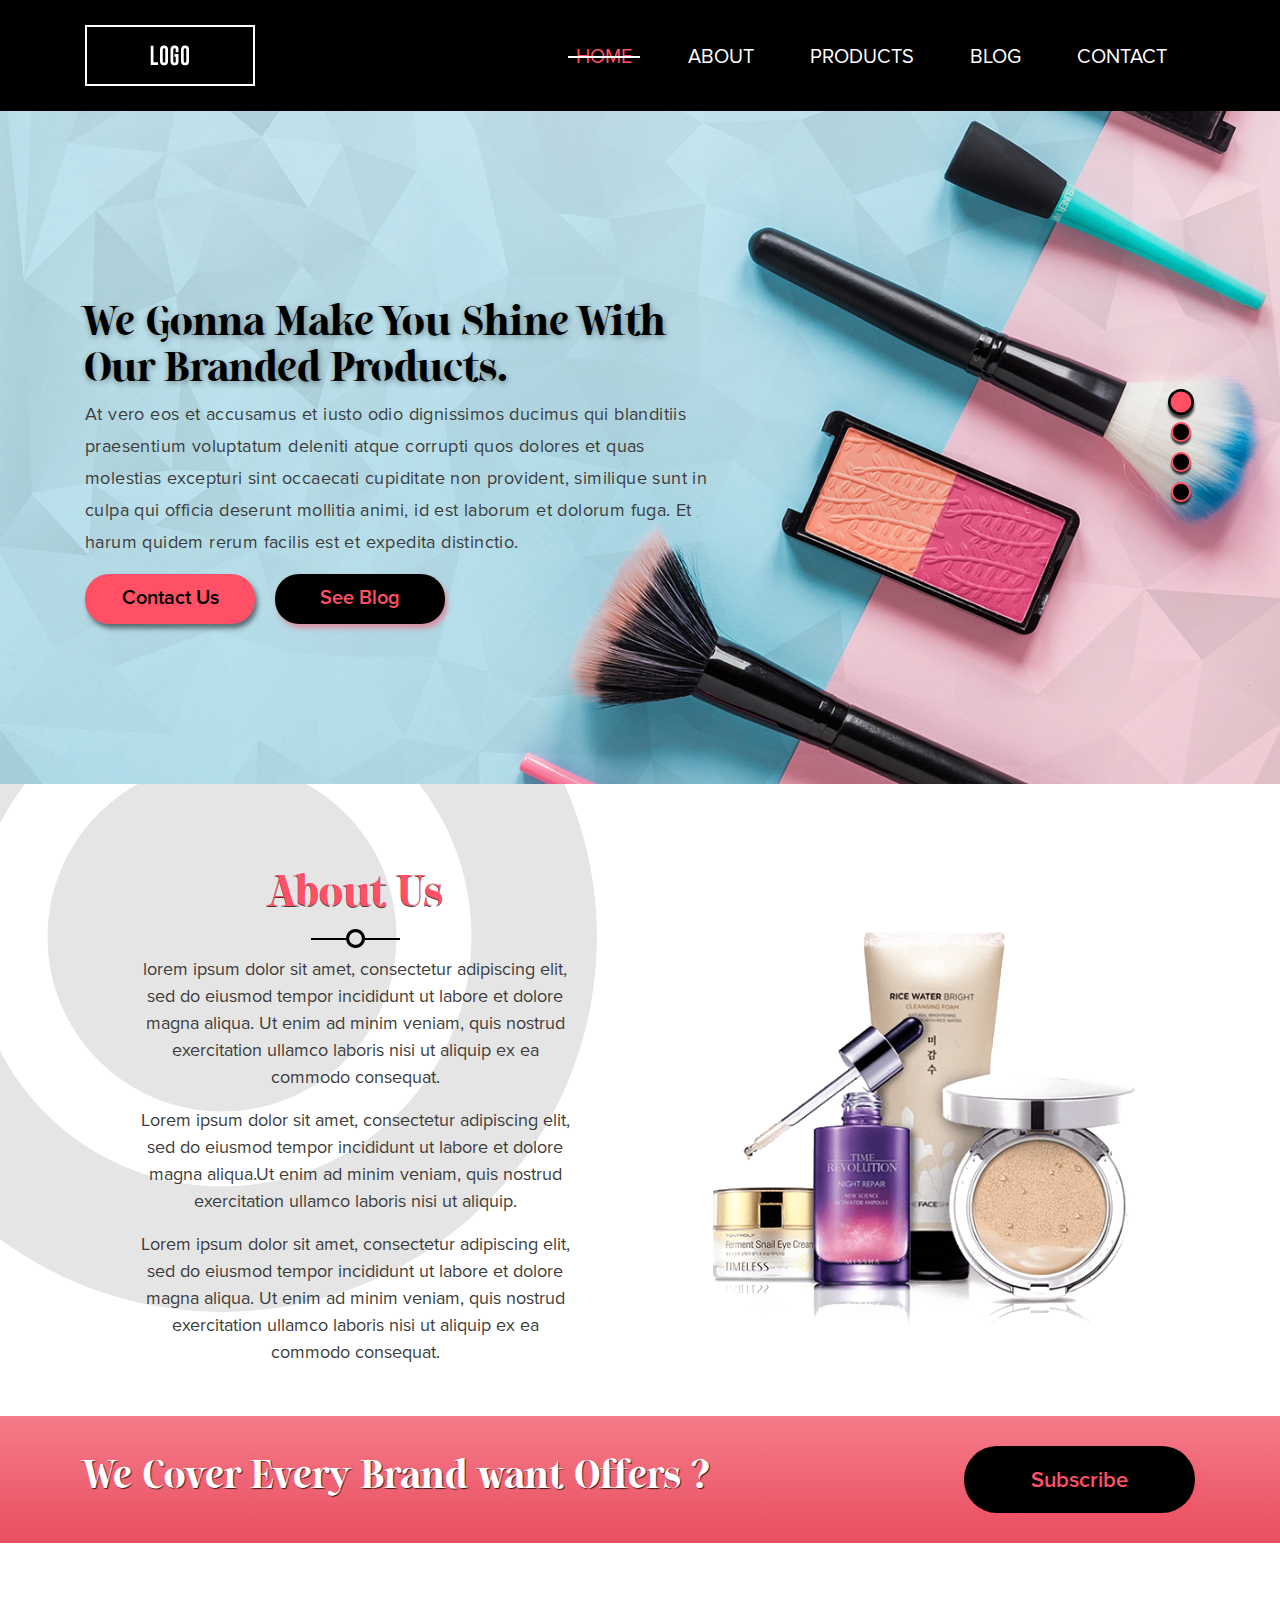
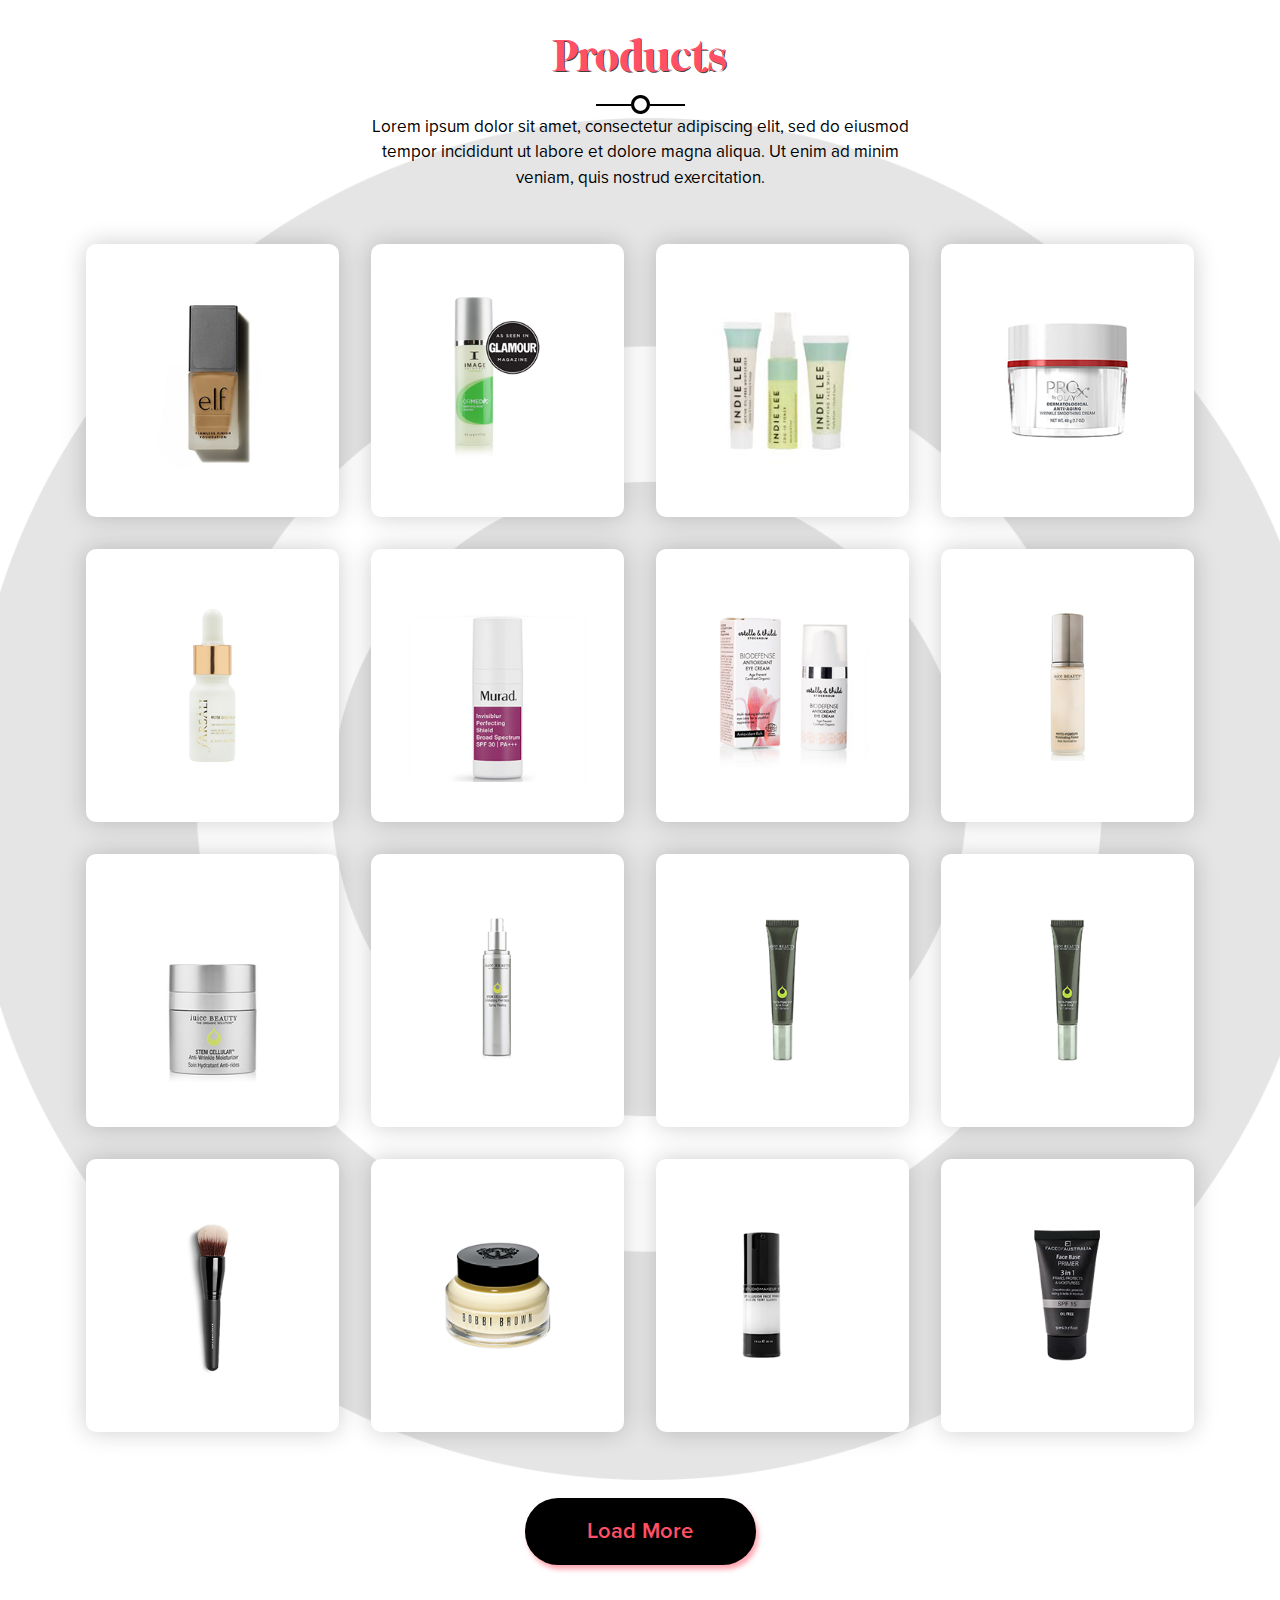
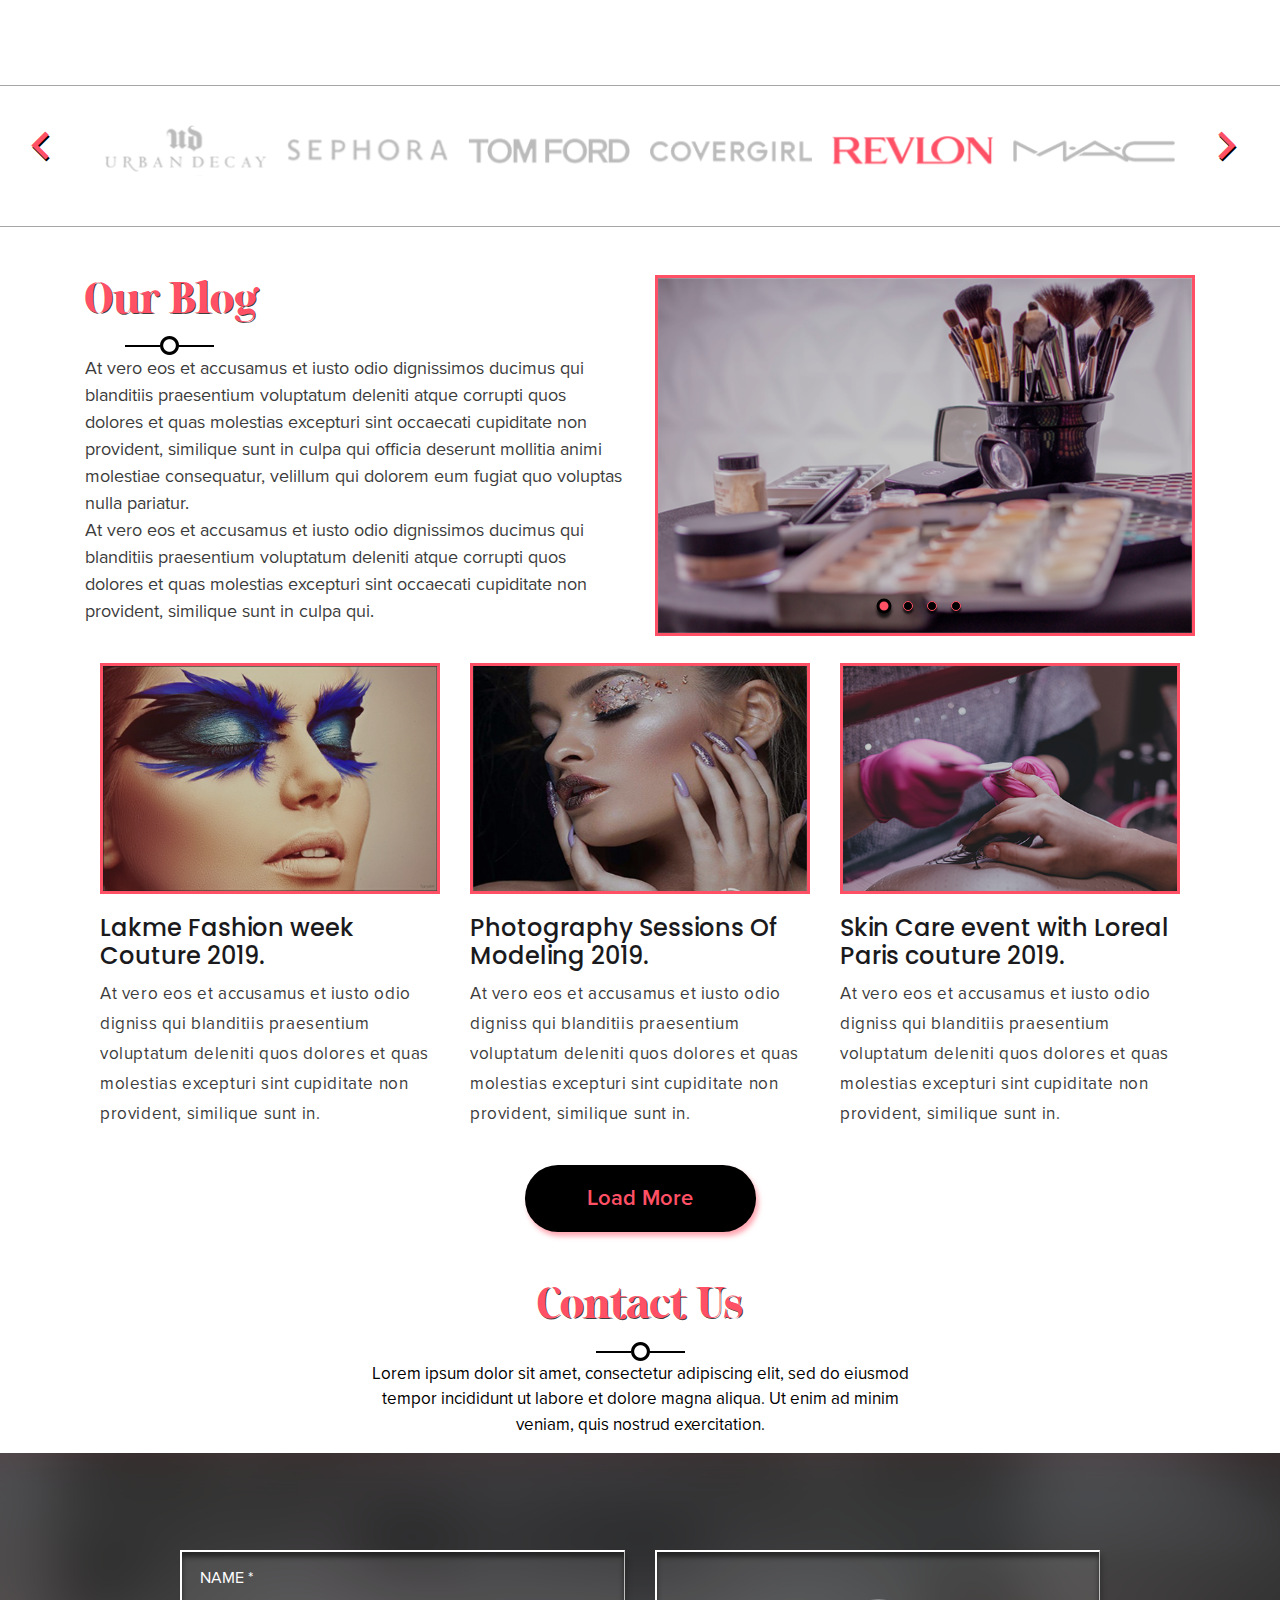
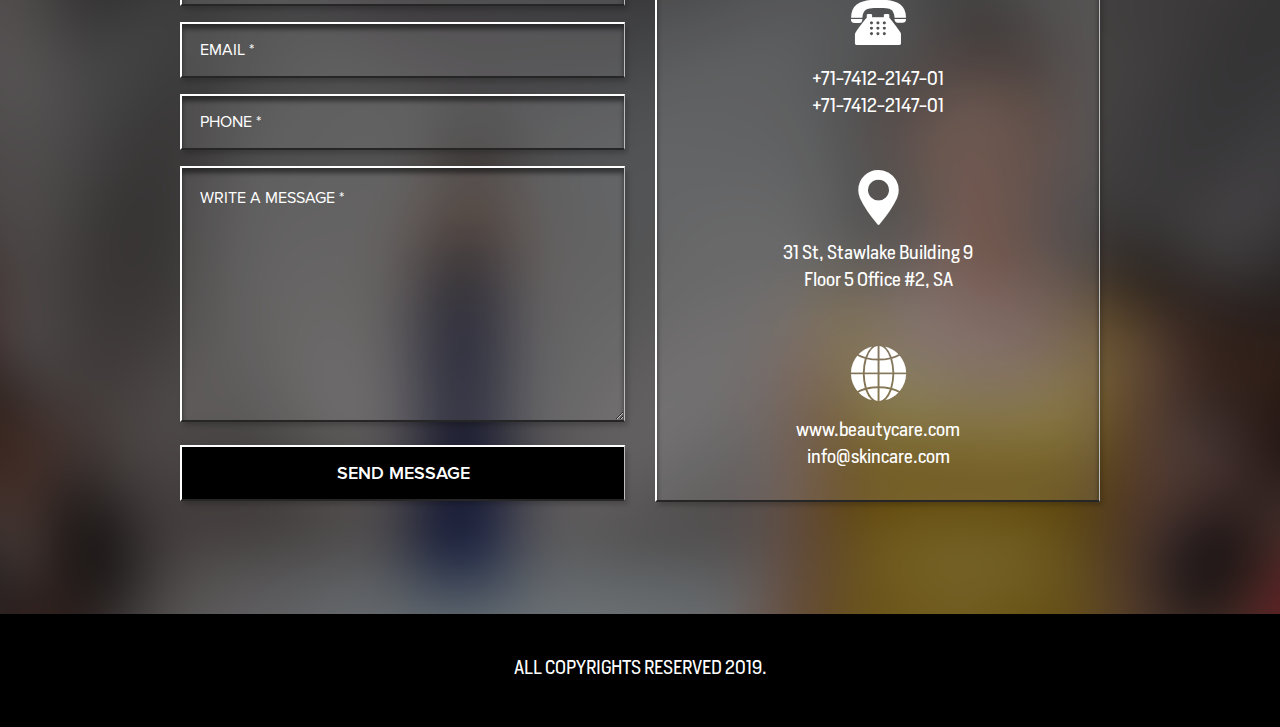
<file: HealthAndBeauty-Ten/index.html>
﻿<!doctype html>
<html lang="en">
<head>
    <!-- Required meta tags -->
    <meta charset="utf-8">
    <meta name="viewport" content="width=device-width, initial-scale=1, shrink-to-fit=no">
    <link href="https://fonts.googleapis.com/css?family=Poppins:300,400,500,600,700,800&display=swap" rel="stylesheet">
    <link href="assets/fontawesome-free-5.6.1-web/css/all.min.css" rel="stylesheet" />
    <link href="assets/Bootstrap4/css/bootstrap.css" rel="stylesheet" />
    <link href="assets/Bootstrap4/css/animate.css" rel="stylesheet" />
    <link href="assets/Bootstrap4/css/owl.carousel.min.css" rel="stylesheet" />
    <link href="assets/Bootstrap4/css/owl.theme.default.min.css" rel="stylesheet" />
    <link href="assets/Bootstrap4/LightBox/dist/css/lightbox.css" rel="stylesheet" />
    <link href="assets/Bootstrap4/css/jquery-ui.css" rel="stylesheet" />
    <link href="assets/Bootstrap4/css/floating.labels.min.css" rel="stylesheet" />
    <link href="assets/font/flaticon.css" rel="stylesheet" />
    <link href="assets/Bootstrap4/css/styles.css" rel="stylesheet" />
    <title>Health & Beauty Theme | Ten</title>
</head>
<body>
    <nav class="navbar navbar-expand-lg nav-bg-color fixed-top" style="z-index: 999">
        <div class="container">
            <a class="navbar-brand" href="index.html">
                <img src="assets/Images/logo.png" class="img-fluid" />
            </a>
            <button class="navbar-toggler" type="button" data-toggle="collapse" data-target="#navbarSupportedContent" aria-controls="navbarSupportedContent" aria-expanded="false" aria-label="Toggle navigation">
                <span class="navbar-toggler-icon"></span>
            </button>
            <div class="collapse navbar-collapse" id="navbarSupportedContent">
                <ul class="navbar-nav ml-auto">
                    <li class="nav-item active">
                        <a class="nav-link" href="#home">Home <span class="sr-only">(current)</span></a>
                    </li>
                    <li class="nav-item">
                        <a class="nav-link scroll" href="#about">About</a>
                    </li>
                    <li class="nav-item">
                        <a class="nav-link scroll" href="#product">Products</a>
                    </li>
                    <li class="nav-item">
                        <a class="nav-link scroll" href="#blog">Blog</a>
                    </li>

                    <li class="nav-item">
                        <a class="nav-link scroll" href="#contact">Contact</a>
                    </li>
                </ul>
            </div>
        </div>
    </nav>
    <!-- Home Section -->
    <section id="home">
        <div class="owl-carousel owl-theme ">
            <div class="some" style="background-image: url('assets/Images/main-banner.png');">
                <div class="content-setting">
                    <div class="container">
                        <div class="row">
                            <div class="col-md-7">
                                <h2 class="main-banner-text">
                                    We Gonna Make You Shine
                                    With Our Branded Products.
                                </h2>
                                <p class="main-banner-desc">
                                    At vero eos et accusamus et iusto odio dignissimos ducimus qui blanditiis
                                    praesentium voluptatum deleniti atque corrupti quos dolores et quas molestias
                                    excepturi sint occaecati cupiditate non provident, similique sunt in culpa qui
                                    officia deserunt mollitia animi, id est laborum et dolorum fuga. Et harum quidem
                                    rerum facilis est et expedita distinctio.
                                </p>
                                <div>
                                    <a href="#contact" class="btn btn-contact">Contact Us</a>
                                    <a href="#blog" class="btn btn-blog ml-3">See Blog</a>
                                </div>

                            </div>
                        </div>
                    </div>
                </div>
            </div>
            <div class="some" style="background-image: url('assets/Images/main-banner.png');">
                <div class="content-setting">
                    <div class="container">
                        <div class="row">
                            <div class="col-md-7">
                                <h2 class="main-banner-text">
                                    We Gonna Make You Shine
                                    With Our Branded Products.
                                </h2>
                                <p class="main-banner-desc">
                                    At vero eos et accusamus et iusto odio dignissimos ducimus qui blanditiis
                                    praesentium voluptatum deleniti atque corrupti quos dolores et quas molestias
                                    excepturi sint occaecati cupiditate non provident, similique sunt in culpa qui
                                    officia deserunt mollitia animi, id est laborum et dolorum fuga. Et harum quidem
                                    rerum facilis est et expedita distinctio.
                                </p>
                                <div>
                                    <a href="#contact" class="btn btn-contact">Contact Us</a>
                                    <a href="#blog" class="btn btn-blog ml-3">See Blog</a>
                                </div>

                            </div>
                        </div>
                    </div>
                </div>
            </div> <div class="some" style="background-image: url('assets/Images/main-banner.png');">
                <div class="content-setting">
                    <div class="container">
                        <div class="row">
                            <div class="col-md-7">
                                <h2 class="main-banner-text">
                                    We Gonna Make You Shine
                                    With Our Branded Products.
                                </h2>
                                <p class="main-banner-desc">
                                    At vero eos et accusamus et iusto odio dignissimos ducimus qui blanditiis
                                    praesentium voluptatum deleniti atque corrupti quos dolores et quas molestias
                                    excepturi sint occaecati cupiditate non provident, similique sunt in culpa qui
                                    officia deserunt mollitia animi, id est laborum et dolorum fuga. Et harum quidem
                                    rerum facilis est et expedita distinctio.
                                </p>
                                <div>
                                    <a href="#contact" class="btn btn-contact">Contact Us</a>
                                    <a href="#blog" class="btn btn-blog ml-3">See Blog</a>
                                </div>

                            </div>
                        </div>
                    </div>
                </div>
            </div>
            <div class="some" style="background-image: url('assets/Images/main-banner.png');">
                <div class="content-setting">
                    <div class="container">
                        <div class="row">
                            <div class="col-md-7">
                                <h2 class="main-banner-text">
                                    We Gonna Make You Shine
                                    With Our Branded Products.
                                </h2>
                                <p class="main-banner-desc">
                                    At vero eos et accusamus et iusto odio dignissimos ducimus qui blanditiis
                                    praesentium voluptatum deleniti atque corrupti quos dolores et quas molestias
                                    excepturi sint occaecati cupiditate non provident, similique sunt in culpa qui
                                    officia deserunt mollitia animi, id est laborum et dolorum fuga. Et harum quidem
                                    rerum facilis est et expedita distinctio.
                                </p>
                                <div>
                                    <a href="#contact" class="btn btn-contact">Contact Us</a>
                                    <a href="#blog" class="btn btn-blog ml-3">See Blog</a>
                                </div>
                            </div>
                        </div>
                    </div>
                </div>
            </div>
        </div>
    </section>
    <section id="about" style="background-image: url('assets/Images/about-circle.png');">
        <div class="container">
            <div class="row align-items-center justify-content-center">
                <div class="col-lg-5 text-center">
                    <h2 class="about-text">About Us</h2>
                    <img src="assets/Images/under-line.png" class="img-fluid mt-1" />
                    <p class="about-desc mt-2">
                        lorem ipsum dolor sit amet, consectetur adipiscing elit, sed do
                        eiusmod tempor incididunt ut labore et dolore magna aliqua.
                        Ut enim ad minim veniam, quis nostrud exercitation ullamco
                        laboris nisi ut aliquip ex ea commodo consequat.
                    </p>
                    <p class="about-desc">
                        Lorem ipsum dolor sit amet, consectetur adipiscing elit,
                        sed do eiusmod tempor incididunt ut labore et dolore
                        magna aliqua.Ut enim ad minim veniam, quis nostrud
                        exercitation ullamco laboris nisi ut aliquip.
                    </p>
                    <p class="about-desc">
                        Lorem ipsum dolor sit amet, consectetur adipiscing elit, sed do
                        eiusmod tempor incididunt ut labore et dolore magna aliqua.
                        Ut enim ad minim veniam, quis nostrud exercitation ullamco
                        laboris nisi ut aliquip ex ea commodo consequat.
                    </p>

                </div>
                <div class="col-lg-5 offset-lg-1 media-makeup-mt">
                    <img src="assets/Images/malup-kit.png" class="img-fluid" />

                </div>
            </div>
        </div>
    </section>
    <section>
        <div class="bg-gradient-color">
            <div class="container">
                <div class="row align-items-center">
                    <div class="col-md-7">
                        <h2 class="brand-text">We Cover Every Brand want Offers ?</h2>
                    </div>
                    <div class="col-md-5 text-right text-align-center">
                        <a href="" class="btn btn-subscribe">Subscribe</a>
                    </div>
                </div>
            </div>

        </div>
    </section>
    <section id="product" style="background-image: url('assets/Images/ser-banner.png');">
        <div class="container">
            <div class="row">
                <div class="col-md-6 offset-md-3 text-center">
                    <h2 class="about-text">Products</h2>
                    <img src="assets/Images/under-line.png" class="img-fluid mt-1" />

                    <p class="product-desc">
                        Lorem ipsum dolor sit amet, consectetur adipiscing elit, sed do
                        eiusmod tempor incididunt ut labore et dolore magna aliqua.
                        Ut enim ad minim veniam, quis nostrud exercitation.
                    </p>
                </div>
            </div>
            <div class="row mt-22">
                <div class="col-lg-3 col-md-4 col-sm-12 p-3 no-display">
                    <div class="product-card">
                        <img src="assets/Images/products/p1.png" class="w-100" />
                    </div>
                </div>
                <div class="col-lg-3 col-md-4 col-sm-12 p-3 no-display">
                    <div class="product-card">
                        <img src="assets/Images/products/p2.png" class="w-100" />
                    </div>
                </div>
                <div class="col-lg-3 col-md-4 col-sm-12 p-3 no-display">
                    <div class="product-card">
                        <img src="assets/Images/products/p3.png" class="w-100" />
                    </div>
                </div>
                <div class="col-lg-3 col-md-4 col-sm-12 p-3 no-display">
                    <div class="product-card">
                        <img src="assets/Images/products/p4.png" class="w-100" />
                    </div>
                </div>
                <div class="col-lg-3 col-md-4 col-sm-12 p-3 no-display">
                    <div class="product-card">
                        <img src="assets/Images/products/p5.png" class="w-100" />
                    </div>
                </div>
                <div class="col-lg-3 col-md-4 col-sm-12 p-3 no-display">
                    <div class="product-card">
                        <img src="assets/Images/products/p6.png" class="w-100" />
                    </div>
                </div>
                <div class="col-lg-3 col-md-4 col-sm-12 p-3 no-display">
                    <div class="product-card">
                        <img src="assets/Images/products/p7.png" class="w-100" />
                    </div>
                </div>
                <div class="col-lg-3 col-md-4 col-sm-12 p-3 no-display">
                    <div class="product-card">
                        <img src="assets/Images/products/p8.png" class="w-100" />
                    </div>
                </div>
                <div class="col-lg-3 col-md-4 col-sm-12 p-3 no-display">
                    <div class="product-card">
                        <img src="assets/Images/products/p9.png" class="w-100" />
                    </div>
                </div>
                <div class="col-lg-3 col-md-4 col-sm-12 p-3 no-display">
                    <div class="product-card">
                        <img src="assets/Images/products/p10.png" class="w-100" />
                    </div>
                </div>
                <div class="col-lg-3 col-md-4 col-sm-12 p-3 no-display">
                    <div class="product-card">
                        <img src="assets/Images/products/p12.png" class="w-100" />
                    </div>
                </div>
                <div class="col-lg-3 col-md-4 col-sm-12 p-3 no-display">
                    <div class="product-card">
                        <img src="assets/Images/products/p13.png" class="w-100" />
                    </div>
                </div>
                <div class="col-lg-3 col-md-4 col-sm-12 col-md-4 col-sm-12 p-3 no-display">
                    <div class="product-card">
                        <img src="assets/Images/products/p14.png" class="w-100" />
                    </div>
                </div>
                <div class="col-lg-3 col-md-4 col-sm-12 p-3 no-display">
                    <div class="product-card">
                        <img src="assets/Images/products/p15.png" class="w-100" />
                    </div>
                </div>
                <div class="col-lg-3 col-md-4 col-sm-12 p-3 no-display">
                    <div class="product-card">
                        <img src="assets/Images/products/p16.png" class="w-100" />
                    </div>
                </div>
                <div class="col-lg-3 col-md-4 col-sm-12 p-3 no-display">
                    <div class="product-card">
                        <img src="assets/Images/products/p17.png" class="w-100" />
                    </div>
                </div>
                <div class="col-lg-3 col-md-4 col-sm-12 p-3 no-display">
                    <div class="product-card">
                        <img src="assets/Images/products/p1.png" class="w-100" />
                    </div>
                </div>
                <div class="col-lg-3 col-md-4 col-sm-12 p-3 no-display">
                    <div class="product-card">
                        <img src="assets/Images/products/p2.png" class="w-100" />
                    </div>
                </div>
                <div class="col-lg-3 col-md-4 col-sm-12 p-3 no-display">
                    <div class="product-card">
                        <img src="assets/Images/products/p3.png" class="w-100" />
                    </div>
                </div>
                <div class="col-lg-3 col-md-4 col-sm-12 col-md-4 col-sm-12 p-3 no-display">
                    <div class="product-card">
                        <img src="assets/Images/products/p4.png" class="w-100" />
                    </div>
                </div>
                <div class="col-md-12 text-center mt-50">
                    <button type="button" class="btn btn-load-more" id="load-more">Load More</button>
                </div>
            </div>
        </div>
    </section>
    <section id="slider" class="mt-90">
        <div class="slider-padding">
            <div id="owl-one" class="owl-carousel owl-theme">
                <div class="item">
                    <img src="assets/Images/company/c1.png" class="img-fluid" />
                </div>
                <div class="item">
                    <img src="assets/Images/company/c2.png" class="img-fluid" />
                </div>
                <div class="item">
                    <img src="assets/Images/company/c3.png" class="img-fluid" />
                </div>
                <div class="item">
                    <img src="assets/Images/company/c4.png" class="img-fluid" />
                </div>
                <div class="item">
                    <img src="assets/Images/company/c5.png" class="img-fluid" />
                </div>
                <div class="item">
                    <img src="assets/Images/company/c6.png" class="img-fluid" />
                </div>
                <div class="item">
                    <img src="assets/Images/company/c1.png" class="img-fluid" />
                </div>
                <div class="item">
                    <img src="assets/Images/company/c2.png" class="img-fluid" />
                </div>
                <div class="item">
                    <img src="assets/Images/company/c3.png" class="img-fluid" />
                </div>
                <div class="item">
                    <img src="assets/Images/company/c4.png" class="img-fluid" />
                </div>
                <div class="item">
                    <img src="assets/Images/company/c5.png" class="img-fluid" />
                </div>
                <div class="item">
                    <img src="assets/Images/company/c6.png" class="img-fluid" />
                </div>
            </div>
        </div>
    </section>
    <section id="blog" class="mt-48">
        <div class="container">
            <div class="row media-align">
                <div class="col-lg-6 ">

                    <h2 class="about-text">Our Blog</h2>
                    <div class="ml-9">
                        <img src="assets/Images/under-line.png" class="img-fluid mt-1" style="align-self: center" />

                    </div>


                    <p class="blog-desc">
                        At vero eos et accusamus et iusto odio dignissimos ducimus
                        qui blanditiis praesentium voluptatum deleniti atque corrupti
                        quos dolores et quas molestias excepturi sint occaecati
                        cupiditate non provident, similique sunt in culpa qui officia
                        deserunt mollitia animi molestiae consequatur, velillum qui
                        dolorem eum fugiat quo voluptas nulla pariatur.<br />
                        At vero eos et accusamus et iusto odio dignissimos ducimus
                        qui blanditiis praesentium voluptatum deleniti atque corrupti
                        quos dolores et quas molestias excepturi sint occaecati
                        cupiditate non provident, similique sunt in culpa qui.
                    </p>
                </div>
                <div class="col-lg-6">
                    <div id="owl-two" class="owl-carousel owl-theme img-border">
                        <div class="item">
                            <img src="assets/Images/slider-banner.png" />
                        </div>
                        <div class="item">
                            <img src="assets/Images/slider-banner.png" />
                        </div>
                        <div class="item">
                            <img src="assets/Images/slider-banner.png" />
                        </div>
                        <div class="item">
                            <img src="assets/Images/slider-banner.png" />
                        </div>
                    </div>
                </div>
            </div>
            <div class="container">
                <div class="row mt-24">
                    <div class="col-lg-4 col-md-6 none-display">
                        <div class="card">
                            <img src="assets/Images/blog/b1.png" class="w-100 blog-border" />
                            <div class="card-body">
                                <h5 class="card-text">
                                    Lakme Fashion week Couture
                                    2019.
                                </h5>
                                <p class="desc-text">
                                    At vero eos et accusamus et iusto odio digniss
                                    qui blanditiis praesentium voluptatum deleniti
                                    quos dolores et quas molestias excepturi sint
                                    cupiditate non provident, similique sunt in.
                                </p>
                            </div>
                        </div>
                    </div>
                    <div class="col-lg-4 col-md-6 none-display">
                        <div class="card">
                            <img src="assets/Images/blog/b2.png" class="w-100 blog-border" />
                            <div class="card-body">
                                <h5 class="card-text">
                                    Photography Sessions Of
                                    Modeling 2019.
                                </h5>
                                <p class="desc-text">
                                    At vero eos et accusamus et iusto odio digniss
                                    qui blanditiis praesentium voluptatum deleniti
                                    quos dolores et quas molestias excepturi sint
                                    cupiditate non provident, similique sunt in.
                                </p>
                            </div>
                        </div>
                    </div>
                    <div class="col-lg-4 col-md-6 none-display">
                        <div class="card">
                            <img src="assets/Images/blog/b3.png" class="w-100 blog-border" />
                            <div class="card-body">
                                <h5 class="card-text">
                                    Skin Care event with Loreal
                                    Paris couture 2019.
                                </h5>
                                <p class="desc-text">
                                    At vero eos et accusamus et iusto odio digniss
                                    qui blanditiis praesentium voluptatum deleniti
                                    quos dolores et quas molestias excepturi sint
                                    cupiditate non provident, similique sunt in.
                                </p>
                            </div>
                        </div>
                    </div>
                    <div class="col-lg-4 col-md-6 none-display">
                        <div class="card">
                            <img src="assets/Images/blog/b1.png" class="w-100 blog-border" />
                            <div class="card-body">
                                <h5 class="card-text">
                                    Skin Care event with Loreal
                                    Paris couture 2019.
                                </h5>
                                <p class="desc-text">
                                    At vero eos et accusamus et iusto odio digniss
                                    qui blanditiis praesentium voluptatum deleniti
                                    quos dolores et quas molestias excepturi sint
                                    cupiditate non provident, similique sunt in.
                                </p>
                            </div>
                        </div>
                    </div>
                    <div class="col-lg-4 col-md-6 none-display">
                        <div class="card">
                            <img src="assets/Images/blog/b2.png" class="w-100 blog-border" />
                            <div class="card-body">
                                <h5 class="card-text">
                                    Skin Care event with Loreal
                                    Paris couture 2019.
                                </h5>
                                <p class="desc-text">
                                    At vero eos et accusamus et iusto odio digniss
                                    qui blanditiis praesentium voluptatum deleniti
                                    quos dolores et quas molestias excepturi sint
                                    cupiditate non provident, similique sunt in.
                                </p>
                            </div>
                        </div>
                    </div>
                    <div class="col-lg-4 col-md-6 none-display">
                        <div class="card">
                            <img src="assets/Images/blog/b3.png" class="w-100 blog-border" />
                            <div class="card-body">
                                <h5 class="card-text">
                                    Skin Care event with Loreal
                                    Paris couture 2019.
                                </h5>
                                <p class="desc-text">
                                    At vero eos et accusamus et iusto odio digniss
                                    qui blanditiis praesentium voluptatum deleniti
                                    quos dolores et quas molestias excepturi sint
                                    cupiditate non provident, similique sunt in.
                                </p>
                            </div>
                        </div>
                    </div>
                    <div class="col-md-12 text-center">
                        <button type="button" id="load-another" class="btn btn-blog-load"> Load More</button>
                    </div>
                </div>

            </div>
        </div>
    </section>
    <section id="contact">
        <div class="container">
            <div class="row mt-48">
                <div class="col-md-6 offset-md-3 text-center">
                    <h2 class="about-text">Contact Us</h2>
                    <img src="assets/Images/under-line.png" class="img-fluid mt-1" style="align-self: center" />
                    <p class="product-desc">
                        Lorem ipsum dolor sit amet, consectetur adipiscing elit, sed do
                        eiusmod tempor incididunt ut labore et dolore magna aliqua.
                        Ut enim ad minim veniam, quis nostrud exercitation.
                    </p>
                </div>
            </div>
        </div>
        <div class="contact-bg-banner" style="background-image: url('assets/Images/contact-banner.png');">
            <div class="container">
                <div class="row">
                    <div class="col-md-5 offset-md-1">
                        <form method="post" action="/">
                            <div class="form-group">
                                <input type="text" class="input-field" value="" required="" placeholder="Name *" />
                            </div>
                            <div class="form-group">
                                <input type="email" class="input-field" value="" required="" placeholder="Email *" />
                            </div>
                            <div class="form-group">
                                <input type="text" class="input-field" value="" required="" placeholder="Phone *" />
                            </div>
                            <div class="form-group">
                                <textarea class="text-field" value="" rows="9" required="" placeholder="Write a Message *"></textarea>
                            </div>
                            <div class="form-group">
                                <button type="submit" class="btn btn-submit">Send Message</button>
                            </div>
                        </form>
                    </div>
                    <div class="col-md-5">
                        <div class="info-detail">
                            <div>
                                <i class="flaticon-old-typical-phone"></i>
                                <p class="info-text">
                                    +71-7412-2147-01
                                </p>
                                <p class="info-text">
                                    +71-7412-2147-01
                                </p>
                            </div>
                            <div class="mt-38">
                                <i class="flaticon-placeholder-filled-point"></i>
                                <p class="info-text">
                                    31 St, Stawlake Building 9
                                    Floor 5 Office #2, SA
                                </p>
                            </div>
                            <div class="mt-40">
                                <i class="flaticon-global"></i>
                                <p class="info-text">
                                    <a href="www.google.com">
                                        www.beautycare.com
                                    </a>
                                </p>
                                <p class="info-text">
                                    <a href="mailto:usmanhaiderkhan4@gmail.com">
                                        info@skincare.com
                                    </a>
                                </p>
                            </div>
                        </div>
                    </div>
                </div>
            </div>

        </div>
    </section>
    <footer id="footer">
        <div class="container">
            <div class="row">
                <div class="col-md-6 offset-md-3 text-center">
                    <p class="footer-font">ALL COPYRIGHTS RESERVED 2019.</p>
                </div>
            </div>
        </div>
    </footer>

    <!------------------- JQuery Files Section ------------------->
    <script src="assets/Bootstrap4/js/jquery.slim.min.js"></script>
    <script src="assets/Bootstrap4/js/poper.min.js"></script>
    <script src="assets/Bootstrap4/js/bootstrap.min.js"></script>
    <script src="assets/Bootstrap4/js/owl.carousel.min.js"></script>
    <script src="assets/Bootstrap4/LightBox/dist/js/lightbox.min.js"></script>
    <script src="assets/Bootstrap4/js/loadMoreResults.js"></script>
    <script src="assets/Bootstrap4/js/jquery-ui.js"></script>
    <script src="assets/Bootstrap4/js/smoothscroll.js"></script>
    <script src="assets/Bootstrap4/js/scrollinToview.js"></script>
    <script src="assets/Bootstrap4/js/wow.min.js"></script>
    <script src="assets/Bootstrap4/js/floating.labels.min.js"></script>
    <script src="assets/Bootstrap4/js/script.js"></script>
    <script type="text/javascript">new WOW().init();</script>
</body>
</html>
</file>
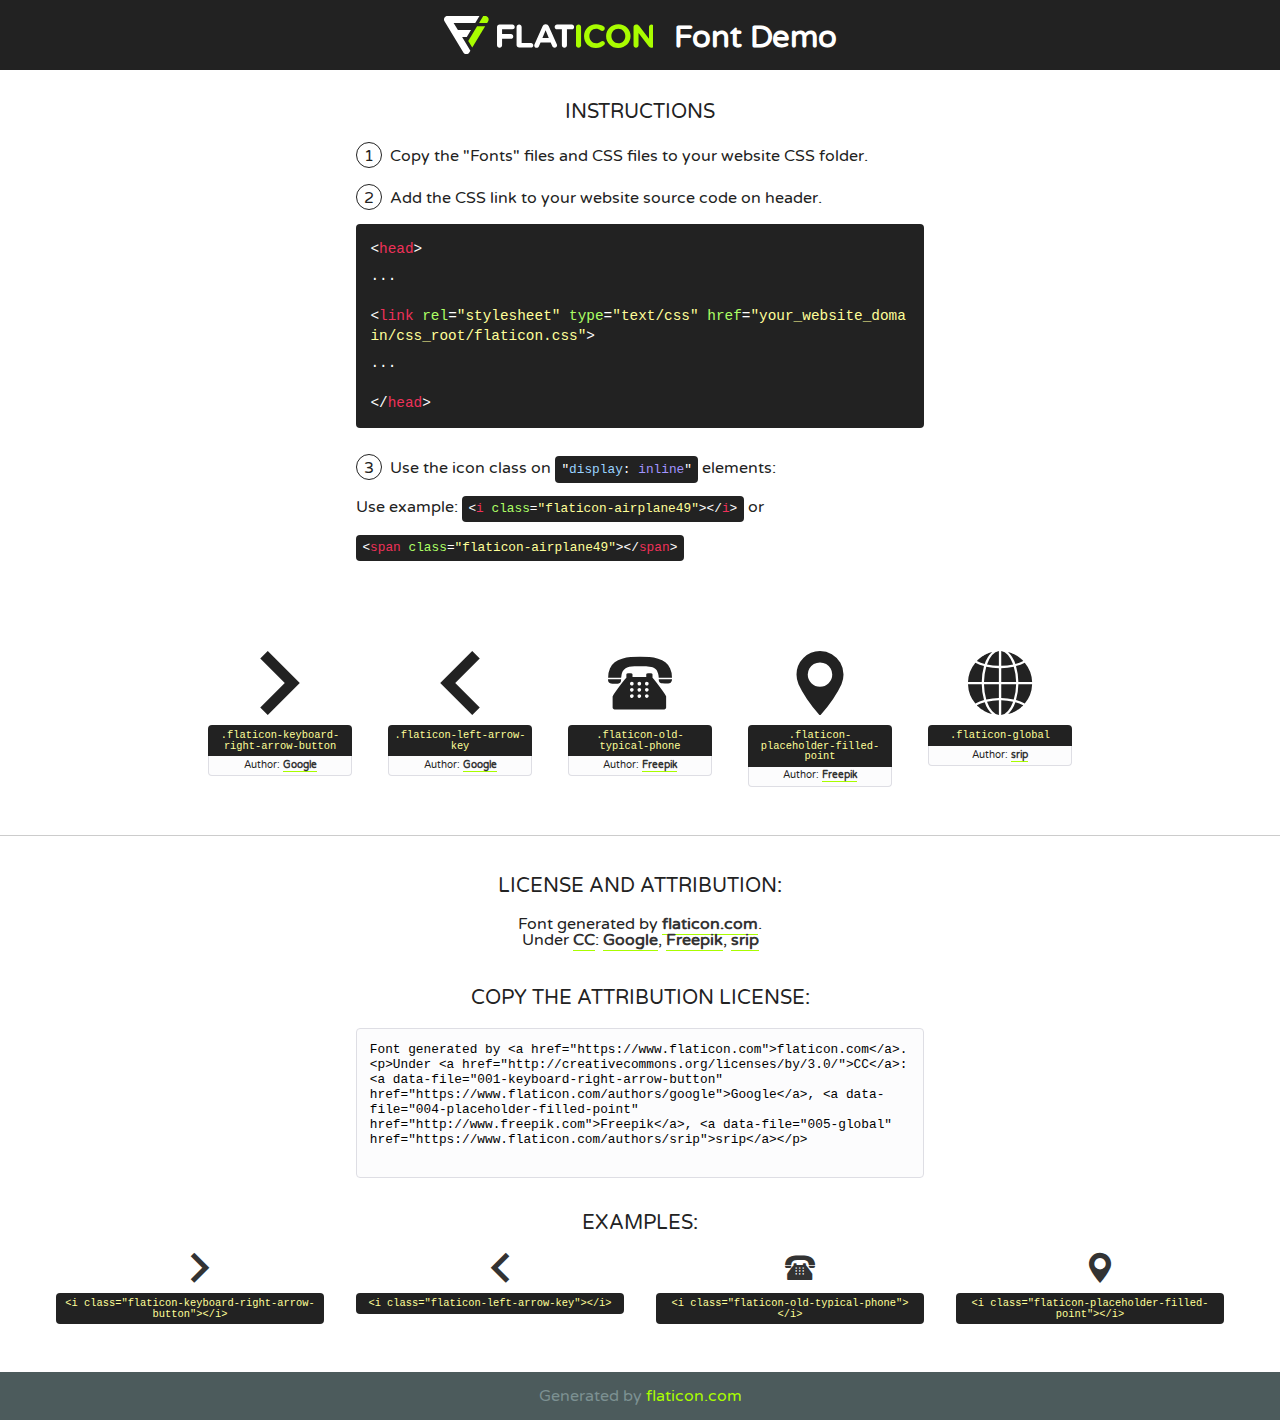
<file: HealthAndBeauty-Ten/assets/font/flaticon.html>
<!DOCTYPE html>
<!--
  Flaticon icon font: Flaticon
  Creation date: 25/06/2019 06:51
-->
<html>
<!DOCTYPE html>
<html>

<head>
    <title>Flaticon WebFont</title>
    <link href="http://fonts.googleapis.com/css?family=Varela+Round" rel="stylesheet" type="text/css" />
    <link rel="stylesheet" type="text/css" href="flaticon.css">
    <meta charset="UTF-8">
    <style>
    html, body, div, span, applet, object, iframe,
    h1, h2, h3, h4, h5, h6, p, blockquote, pre,
    a, abbr, acronym, address, big, cite, code,
    del, dfn, em, img, ins, kbd, q, s, samp,
    small, strike, strong, sub, sup, tt, var,
    b, u, i, center,
    dl, dt, dd, ol, ul, li,
    fieldset, form, label, legend,
    table, caption, tbody, tfoot, thead, tr, th, td,
    article, aside, canvas, details, embed, 
    figure, figcaption, footer, header, hgroup, 
    menu, nav, output, ruby, section, summary,
    time, mark, audio, video {
        margin: 0;
        padding: 0;
        border: 0;
        font-size: 100%;
        font: inherit;
        vertical-align: baseline;
    }
    /* HTML5 display-role reset for older browsers */
    article, aside, details, figcaption, figure, 
    footer, header, hgroup, menu, nav, section {
        display: block;
    }
    body {
        line-height: 1;
    }
    ol, ul {
        list-style: none;
    }
    blockquote, q {
        quotes: none;
    }
    blockquote:before, blockquote:after,
    q:before, q:after {
        content: '';
        content: none;
    }
    table {
        border-collapse: collapse;
        border-spacing: 0;
    }
    body {
        font-family: 'Varela Round', Helvetica, Arial, sans-serif;
        font-size: 16px;
        color: #222;
    }
    a {
        color: #333;
        border-bottom: 1px solid #a9fd00;
        font-weight: bold;
        text-decoration: none;
    }
    * {
        -moz-box-sizing: border-box;
        -webkit-box-sizing: border-box;
        box-sizing: border-box;
        margin: 0;
        padding: 0;
    }
    [class^="flaticon-"]:before, [class*=" flaticon-"]:before, [class^="flaticon-"]:after, [class*=" flaticon-"]:after {
        font-family: Flaticon;
        font-size: 30px;
        font-style: normal;
        margin-left: 20px;
        color: #333;
    }
    .wrapper {
        max-width: 600px;
        margin: auto;
        padding: 0 1em;
    }
    .title {
        font-size: 1.25em;
        text-align: center;
        margin-bottom: 1em;
        text-transform: uppercase;
    }
    header {
        text-align: center;
        background-color: #222;
        color: #fff;
        padding: 1em;
    }
    header .logo {
        width: 210px;
        height: 38px;
        display: inline-block;
        vertical-align: middle;
        margin-right: 1em;
        border: none;
    }
    header strong {
        font-size: 1.95em;
        font-weight: bold;
        vertical-align: middle;
        margin-top: 5px;
        display: inline-block;
    }
    .demo {
        margin: 2em auto;
        line-height: 1.25em;
    }
    .demo ul li {
        margin-bottom: 1em;
    }
    .demo ul li .num {
        color: #222;
        border-radius: 20px;
        display: inline-block;
        width: 26px;
        padding: 3px;
        height: 26px;
        text-align: center;
        margin-right: 0.5em;
        border: 1px solid #222;
    }
    .demo ul li code {
        background-color: #222;
        border-radius: 4px;
        padding: 0.25em 0.5em;
        display: inline-block;
        color: #fff;
        font-family: Consolas,Monaco,Lucida Console,Liberation Mono,DejaVu Sans Mono,Bitstream Vera Sans Mono,Courier New, monospace;
        font-weight: lighter;
        margin-top: 1em;
        font-size: 0.8em;
        word-break: break-all;
    }
    .demo ul li code.big {
        padding: 1em;
        font-size: 0.9em;
    }
    .demo ul li code .red {
        color: #EF3159;
    }
    .demo ul li code .green {
        color: #ACFF65;
    }
    .demo ul li code .yellow {
        color: #FFFF99;
    }
    .demo ul li code .blue {
        color: #99D3FF;
    }
    .demo ul li code .purple {
        color: #A295FF;
    }
    .demo ul li code .dots {
        margin-top: 0.5em;
        display: block;
    }
    #glyphs {
        border-bottom: 1px solid #ccc;
        padding: 2em 0;
        text-align: center;
    }
    .glyph {
        display: inline-block;
        width: 9em;
        margin: 1em;
        text-align: center;
        vertical-align: top;
        background: #FFF;
    }
    .glyph .glyph-icon {
        padding: 10px;
        display: block;
        font-family:"Flaticon";
        font-size: 64px;
        line-height: 1;
    }
    .glyph .glyph-icon:before {
        font-size: 64px;
        color: #222;
        margin-left: 0;
    }
    .class-name {
        font-size: 0.65em;
        background-color: #222;
        color: #fff;
        border-radius: 4px 4px 0 0;
        padding: 0.5em;
        color: #FFFF99;
        font-family: Consolas,Monaco,Lucida Console,Liberation Mono,DejaVu Sans Mono,Bitstream Vera Sans Mono,Courier New, monospace;
    }
    .author-name {
        font-size: 0.6em;
        background-color: #fcfcfd;
        border: 1px solid #DEDEE4;
        border-top: 0;
        border-radius: 0 0 4px 4px;
        padding: 0.5em;
    }
    .class-name:last-child {
        font-size: 10px;
        color:#888;
    }
    .class-name:last-child a {
        font-size: 10px;
        color:#555;
    }
    .class-name:last-child a:hover {
        color:#a9fd00;
    }
    .glyph > input {
        display: block;
        width: 100px;
        margin: 5px auto;
        text-align: center;
        font-size: 12px;
        cursor: text;
    }
    .glyph > input.icon-input {
        font-family:"Flaticon";
        font-size: 16px;
        margin-bottom: 10px;
    }
    .attribution .title {
        margin-top: 2em;
    }
    .attribution textarea {
        background-color: #fcfcfd;
        padding: 1em;
        border: none;
        box-shadow: none;
        border: 1px solid #DEDEE4;
        border-radius: 4px;
        resize: none;
        width: 100%;
        height: 150px;
        font-size: 0.8em;
        font-family: Consolas,Monaco,Lucida Console,Liberation Mono,DejaVu Sans Mono,Bitstream Vera Sans Mono,Courier New, monospace;
        -webkit-appearance: none;
    }
    .iconsuse {
        margin: 2em auto;
        text-align: center;
        max-width: 1200px;
    }
    .iconsuse:after {
        content: '';
        display: table;
        clear: both;
    }
    .iconsuse .image {
        float: left;
        width: 25%;
        padding: 0 1em;
    }
    .iconsuse .image p {
        margin-bottom: 1em;
    }
    .iconsuse .image span {
        display: block;
        font-size: 0.65em;
        background-color: #222;
        color: #fff;
        border-radius: 4px;
        padding: 0.5em;
        color: #FFFF99;
        margin-top: 1em;
        font-family: Consolas,Monaco,Lucida Console,Liberation Mono,DejaVu Sans Mono,Bitstream Vera Sans Mono,Courier New, monospace;
    }
    #footer {
        text-align: center;
        background-color: #4C5B5C;
        color: #7c9192;
        padding: 1em;
    }
    #footer a {
        border: none;
        color: #a9fd00;
        font-weight: normal;
    }
    @media (max-width: 960px) {
        .iconsuse .image {
            width: 50%;
        }
    }
    @media (max-width: 560px) {
        .iconsuse .image {
            width: 100%;
        }
    }
    </style>
</head>

<body class="characters-off">

    <header>
        <a href="https://www.flaticon.com" target="_blank" class="logo">
            <svg version="1.1" xmlns="http://www.w3.org/2000/svg" xmlns:xlink="http://www.w3.org/1999/xlink" xmlns:a="http://ns.adobe.com/AdobeSVGViewerExtensions/3.0/" viewBox="0 0 560.875 102.036" enable-background="new 0 0 560.875 102.036" xml:space="preserve">
                <defs>
                </defs>
                <g>
                    <g class="letters">
                        <path fill="#ffffff" d="M141.596,29.675c0-3.777,2.985-6.767,6.764-6.767h34.438c3.426,0,6.15,2.728,6.15,6.15
                        c0,3.43-2.724,6.149-6.15,6.149h-27.674v13.091h23.719c3.429,0,6.151,2.724,6.151,6.15c0,3.43-2.723,6.149-6.151,6.149h-23.719
                        v17.574c0,3.773-2.986,6.761-6.764,6.761c-3.779,0-6.764-2.989-6.764-6.761V29.675z"></path>
                        <path fill="#ffffff" d="M193.844,29.149c0-3.781,2.985-6.767,6.764-6.767c3.776,0,6.763,2.985,6.763,6.767v42.957h25.039
                        c3.426,0,6.149,2.726,6.149,6.153c0,3.425-2.723,6.15-6.149,6.15h-31.802c-3.779,0-6.764-2.986-6.764-6.768V29.149z"></path>
                        <path fill="#ffffff" d="M241.891,75.71l21.438-48.407c1.492-3.341,4.215-5.357,7.906-5.357h0.792
                        c3.686,0,6.323,2.017,7.815,5.357l21.439,48.407c0.436,0.967,0.701,1.845,0.701,2.723c0,3.602-2.809,6.501-6.414,6.501
                        c-3.161,0-5.269-1.845-6.499-4.655l-4.132-9.661h-27.059l-4.301,10.102c-1.144,2.631-3.426,4.214-6.237,4.214
                        c-3.517,0-6.24-2.81-6.24-6.325C241.1,77.64,241.451,76.677,241.891,75.71z M279.932,58.666l-8.521-20.297l-8.526,20.297H279.932
                        z"></path>
                        <path fill="#ffffff" d="M314.864,35.387H301.86c-3.429,0-6.239-2.813-6.239-6.238c0-3.429,2.811-6.24,6.239-6.24h39.533
                        c3.426,0,6.237,2.811,6.237,6.24c0,3.425-2.811,6.238-6.237,6.238h-13.001v42.785c0,3.773-2.99,6.761-6.764,6.761
                        c-3.779,0-6.764-2.989-6.764-6.761V35.387z"></path>
                        <path fill="#A9FD00" d="M352.615,29.149c0-3.781,2.985-6.767,6.767-6.767c3.774,0,6.761,2.985,6.761,6.767v49.024
                        c0,3.773-2.987,6.761-6.761,6.761c-3.781,0-6.767-2.989-6.767-6.761V29.149z"></path>
                        <path fill="#A9FD00" d="M374.132,53.836v-0.179c0-17.481,13.178-31.801,32.065-31.801c9.22,0,15.459,2.458,20.557,6.238
                        c1.402,1.054,2.637,2.985,2.637,5.357c0,3.692-2.985,6.59-6.681,6.59c-1.845,0-3.071-0.702-4.044-1.319
                        c-3.776-2.813-7.729-4.393-12.562-4.393c-10.364,0-17.831,8.611-17.831,19.154v0.173c0,10.542,7.291,19.329,17.831,19.329
                        c5.715,0,9.492-1.756,13.359-4.834c1.049-0.874,2.458-1.491,4.039-1.491c3.429,0,6.325,2.813,6.325,6.236
                        c0,2.106-1.056,3.78-2.282,4.834c-5.539,4.834-12.036,7.733-21.878,7.733C387.572,85.464,374.132,71.493,374.132,53.836z"></path>
                        <path fill="#A9FD00" d="M433.009,53.836v-0.179c0-17.481,13.79-31.801,32.766-31.801c18.981,0,32.592,14.143,32.592,31.628v0.173
                        c0,17.483-13.785,31.807-32.769,31.807C446.625,85.464,433.009,71.32,433.009,53.836z M484.224,53.836v-0.179
                        c0-10.539-7.725-19.326-18.626-19.326c-10.893,0-18.449,8.611-18.449,19.154v0.173c0,10.542,7.73,19.329,18.626,19.329
                        C476.676,72.986,484.224,64.378,484.224,53.836z"></path>
                        <path fill="#A9FD00" d="M506.233,29.321c0-3.774,2.99-6.763,6.767-6.763h1.401c3.252,0,5.183,1.583,7.029,3.953l26.093,34.265
                        V29.059c0-3.692,2.99-6.677,6.681-6.677c3.683,0,6.671,2.985,6.671,6.677v48.934c0,3.78-2.987,6.765-6.764,6.765h-0.436
                        c-3.257,0-5.188-1.581-7.034-3.953l-27.056-35.492v32.944c0,3.687-2.985,6.676-6.678,6.676c-3.683,0-6.673-2.989-6.673-6.676
                        V29.321z"></path>
                    </g>
                    <g class="insignia">
                        <path fill="#ffffff" d="M48.372,56.137h12.517l11.156-18.537H37.186L25.688,18.539h57.825L94.668,0H9.271
                        C5.925,0,2.842,1.801,1.198,4.716c-1.644,2.907-1.593,6.482,0.134,9.343l50.38,83.501c1.678,2.781,4.689,4.476,7.938,4.476
                        c3.246,0,6.257-1.695,7.935-4.476l2.898-4.804L48.372,56.137z"></path>
                        <g class="i">
                            <path fill="#A9FD00" d="M93.575,18.539h0.031v0.004l21.652,0.004l2.705-4.488c1.727-2.861,1.778-6.436,0.133-9.343
                            C116.454,1.801,113.371,0,110.026,0h-5.294L93.575,18.539z"></path>
                            <polygon fill="#A9FD00" points="88.291,27.356 64.725,66.486 75.519,84.404 109.942,27.356"></polygon>
                        </g>
                    </g>
                </g>
            </svg>
        </a>
        <strong>Font Demo</strong>
    </header>


    <section class="demo wrapper">

        <p class="title">Instructions</p>

        <ul>
            <li>
                <span class="num">1</span>Copy the "Fonts" files and CSS files to your website CSS folder.
            </li>
            <li>
                <span class="num">2</span>Add the CSS link to your website source code on header.
                <code class="big">
                    &lt;<span class="red">head</span>&gt;
                    <br/><span class="dots">...</span>
                    <br/>&lt;<span class="red">link</span> <span class="green">rel</span>=<span class="yellow">"stylesheet"</span> <span class="green">type</span>=<span class="yellow">"text/css"</span> <span class="green">href</span>=<span class="yellow">"your_website_domain/css_root/flaticon.css"</span>&gt;
                    <br/><span class="dots">...</span>
                    <br/>&lt;/<span class="red">head</span>&gt;
                </code>
            </li>

            <li>
                <p>
                    <span class="num">3</span>Use the icon class on <code>"<span class="blue">display</span>:<span class="purple"> inline</span>"</code> elements:
                    <br />
                    Use example: <code>&lt;<span class="red">i</span> <span class="green">class</span>=<span class="yellow">&quot;flaticon-airplane49&quot;</span>&gt;&lt;/<span class="red">i</span>&gt;</code> or <code>&lt;<span class="red">span</span> <span class="green">class</span>=<span class="yellow">&quot;flaticon-airplane49&quot;</span>&gt;&lt;/<span class="red">span</span>&gt;</code>
            </li>
        </ul>

    </section>




   <section id="glyphs">          
    
      
        <div class="glyph"><div class="glyph-icon flaticon-keyboard-right-arrow-button"></div>
            <div class="class-name">.flaticon-keyboard-right-arrow-button</div>
            <div class="author-name">Author: <a data-file="001-keyboard-right-arrow-button" href="https://www.flaticon.com/authors/google">Google</a> </div> 
        </div>        
        
        <div class="glyph"><div class="glyph-icon flaticon-left-arrow-key"></div>
            <div class="class-name">.flaticon-left-arrow-key</div>
            <div class="author-name">Author: <a data-file="002-left-arrow-key" href="https://www.flaticon.com/authors/google">Google</a> </div> 
        </div>        
        
        <div class="glyph"><div class="glyph-icon flaticon-old-typical-phone"></div>
            <div class="class-name">.flaticon-old-typical-phone</div>
            <div class="author-name">Author: <a data-file="003-old-typical-phone" href="http://www.freepik.com">Freepik</a> </div> 
        </div>        
        
        <div class="glyph"><div class="glyph-icon flaticon-placeholder-filled-point"></div>
            <div class="class-name">.flaticon-placeholder-filled-point</div>
            <div class="author-name">Author: <a data-file="004-placeholder-filled-point" href="http://www.freepik.com">Freepik</a> </div> 
        </div>        
        
        <div class="glyph"><div class="glyph-icon flaticon-global"></div>
            <div class="class-name">.flaticon-global</div>
            <div class="author-name">Author: <a data-file="005-global" href="https://www.flaticon.com/authors/srip">srip</a> </div> 
        </div>        
        

    </section>



    <section class="attribution wrapper"   style="text-align:center;">

      <div class="title">License and attribution:</div><div class="attrDiv">Font generated by <a href="https://www.flaticon.com">flaticon.com</a>. <div><p>Under <a href="http://creativecommons.org/licenses/by/3.0/">CC</a>: <a data-file="001-keyboard-right-arrow-button" href="https://www.flaticon.com/authors/google">Google</a>, <a data-file="004-placeholder-filled-point" href="http://www.freepik.com">Freepik</a>, <a data-file="005-global" href="https://www.flaticon.com/authors/srip">srip</a></p>  </div>
      </div>
      <div class="title">Copy the Attribution License:</div>

    <textarea onclick="this.focus();this.select();">Font generated by &lt;a href=&quot;https://www.flaticon.com&quot;&gt;flaticon.com&lt;/a&gt;. <p>Under <a href="http://creativecommons.org/licenses/by/3.0/">CC</a>: <a data-file="001-keyboard-right-arrow-button" href="https://www.flaticon.com/authors/google">Google</a>, <a data-file="004-placeholder-filled-point" href="http://www.freepik.com">Freepik</a>, <a data-file="005-global" href="https://www.flaticon.com/authors/srip">srip</a></p>  
     </textarea>

    </section>

    <section class="iconsuse">

          <div class="title">Examples:</div>            
             
            <div class="image">
                <p>
                    <i class="glyph-icon flaticon-keyboard-right-arrow-button"></i> 
                    <span>&lt;i class=&quot;flaticon-keyboard-right-arrow-button&quot;&gt;&lt;/i&gt;</span>
                </p>
            </div>
            
            <div class="image">
                <p>
                    <i class="glyph-icon flaticon-left-arrow-key"></i> 
                    <span>&lt;i class=&quot;flaticon-left-arrow-key&quot;&gt;&lt;/i&gt;</span>
                </p>
            </div>
            
            <div class="image">
                <p>
                    <i class="glyph-icon flaticon-old-typical-phone"></i> 
                    <span>&lt;i class=&quot;flaticon-old-typical-phone&quot;&gt;&lt;/i&gt;</span>
                </p>
            </div>
            
            <div class="image">
                <p>
                    <i class="glyph-icon flaticon-placeholder-filled-point"></i> 
                    <span>&lt;i class=&quot;flaticon-placeholder-filled-point&quot;&gt;&lt;/i&gt;</span>
                </p>
            </div>
                       
        </div>
                            
    </section>

<div id="footer">
    <div>Generated by <a href="https://www.flaticon.com">flaticon.com</a>
    </div>
</div>



</body>
</html>
</file>
<file: HealthAndBeauty-Ten/assets/font/flaticon.css>
/*
  	Flaticon icon font: Flaticon
  	Creation date: 25/06/2019 06:51
  	*/

@font-face {
  font-family: "Flaticon";
  src: url("./Flaticon.eot");
  src: url("./Flaticon.eot?#iefix") format("embedded-opentype"),
       url("./Flaticon.woff2") format("woff2"),
       url("./Flaticon.woff") format("woff"),
       url("./Flaticon.ttf") format("truetype"),
       url("./Flaticon.svg#Flaticon") format("svg");
  font-weight: normal;
  font-style: normal;
}

@media screen and (-webkit-min-device-pixel-ratio:0) {
  @font-face {
    font-family: "Flaticon";
    src: url("./Flaticon.svg#Flaticon") format("svg");
  }
}

[class^="flaticon-"]:before, [class*=" flaticon-"]:before,
[class^="flaticon-"]:after, [class*=" flaticon-"]:after {   
  font-family: Flaticon;
        font-size: 20px;
font-style: normal;
margin-left: 20px;
}

.flaticon-keyboard-right-arrow-button:before { content: "\f100"; }
.flaticon-left-arrow-key:before { content: "\f101"; }
.flaticon-old-typical-phone:before { content: "\f102"; }
.flaticon-placeholder-filled-point:before { content: "\f103"; }
.flaticon-global:before { content: "\f104"; }
</file>
<file: HealthAndBeauty-Ten/assets/Bootstrap4/css/styles.css>
﻿/*=================================
        Font-Family's Start
  =================================*/
@font-face {
    font-family: 'ProximaNova-Regular';
    src: url('../../Fonts/ProximaNova-Regular.otf') format('opentype');
}

@font-face {
    font-family: 'SharpeBo_PERSONAL';
    src: url('../../Fonts/SharpeBo_PERSONAL.ttf') format('truetype');
}

@font-face {
    font-family: 'Font Bureau - HeronSans Regular';
    src: url('../../Fonts/Font Bureau - HeronSans Regular.otf') format('opentype');
}

@font-face {
    font-family: 'Proxima Nova Semibold';
    src: url('../../Fonts/Proxima Nova Semibold.otf') format('opentype');
}
/*
 font-family: 'Prata', serif;

*/
html, body {
    margin: 0px;
    padding: 0px;
    overflow-x: hidden;
    -webkit-font-smoothing: antialiased;
    -moz-osx-font-smoothing: grayscale;
}

/*=================================
    Navbar Section Styling
  =================================*/
#home {
    margin-top: 106px;
    position: relative;
    background-size: cover;
    background-position: center;
    background-repeat: no-repeat;
}

.some {
    position: relative;
    background-size: cover;
    background-position: right;
    background-repeat: no-repeat;
}

.nav-setting-on-scroll {
    padding: 0px 20px !important;
}

.easy-nav-on-scroll {
    transition: all 0.6s ease-in-out;
}

.nav-padding {
    padding: 0px 0px 0 80px;
}

.nav-item {
    padding: 0px 20px 0 20px;
    position: relative;
}

#my-nav-brand .navbar-brand {
    display: inline;
    margin-right: 0;
}

.nav-trans {
    transition: padding 400ms linear;
}

.fixed-top {
    transition: all .5s ease-in-out;
}

.nav-bg-color {
    background: #000000;
}

.navbar {
    padding: 20px 0 20px 0;
}

.active .nav-link {
    position: relative;
    font-size: 20px;
    color: #ff5065 !important;
    text-transform: uppercase !important;
    font-family: 'ProximaNova-Regular';
}

    .active .nav-link::before {
        content: '';
        position: absolute;
        background: #ffffff;
        width: 100%;
        height: 2px;
        bottom: 19px;
        left: 0;
    }

.navbar-nav .nav-link {
    color: #ffffff;
    font-size: 20px;
    padding: 8px 13px 5px 13px;
    text-transform: uppercase;
    font-family: 'ProximaNova-Regular';
}

.main-bg-banner {
    position: relative;
    padding: 0px 0;
    background-size: cover;
    background-position: center;
    background-repeat: no-repeat;
}

.content-setting {
    padding: 193px 0 160px 0;
}

#home .main-banner-text {
    font-size: 38px;
    color: #000000;
    text-align: left;
    font-family: 'SharpeBo_PERSONAL';
    text-shadow: 1px 1.732px 6px rgba(0, 0, 0, 0.4);
}


#home .main-banner-desc {
    letter-spacing: .4px;
    font-size: 18px;
    color: #3c3c3c;
    text-align: left;
    font-weight: 400;
    line-height: 32px;
    font-family: 'ProximaNova-Regular';
}

.btn-contact {
    width: 170px;
    height: 50px;
    font-size: 20px;
    line-height: 34px;
    color: #000000;
    border-radius: 24px;
    text-transform: capitalize;
    background-color: rgb(255, 80, 101);
    font-family: 'Proxima Nova Semibold';
    box-shadow: 2.5px 4.33px 5px 0px rgba(0, 0, 0, 0.5);
}

    .btn-contact:hover {
        color: #000000;
    }




.btn-blog {
    width: 170px;
    height: 50px;
    font-size: 20px;
    line-height: 34px;
    color: #ff5065;
    border-radius: 24px;
    text-transform: capitalize;
    font-family: 'Proxima Nova Semibold';
    background: #000000;
    box-shadow: 2.5px 4.33px 5px 0px rgba(255, 80, 101, 0.5);
}


    .btn-blog:hover {
        text-decoration: none;
        color: #ff5065;
    }

.inline-border {
    position: absolute;
    bottom: 7.6px;
    width: 168px;
    background: transparent;
    height: 38px;
    border-width: 2px;
    border-color: rgb(255, 255, 255);
    border-style: solid;
    border-radius: 21px;
    left: 8px;
}

.link-style {
    text-decoration: none;
    color: #fafcfe;
}

    .link-style:hover {
        text-decoration: none;
        color: #fafcfe;
    }

#home .owl-theme .owl-nav.disabled + .owl-dots {
    margin-top: 30px;
    position: absolute;
    right: 82px;
    top: 37%;
}

#home .owl-theme .owl-dots .owl-dot.active span {
    width: 20px;
    height: 20px;
    border-style: solid;
    border-width: 2px;
    border-color: rgb(0, 0, 0);
    border-radius: 50%;
    transform: scale(1.3);
    background-color: rgb(255, 80, 101);
    box-shadow: 0.105px 2.998px 2px 0px rgba(0, 0, 0, 0.75);
}

#home .owl-theme .owl-dots .owl-dot span {
    width: 20px;
    height: 20px;
    border-style: solid;
    border-width: 2px;
    border-color: rgb(255, 80, 101);
    border-radius: 50%;
    background-color: rgb(0, 0, 0);
    box-shadow: 0.105px 2.998px 2px 0px rgba(0, 0, 0, 0.75);
}


#home .owl-theme .owl-dots .owl-dot {
    display: flex;
    zoom: 1;
}
/*=================================
       Abuot Section Styling
  =================================*/
#about {
    padding: 84px 0 34px 0;
    background-size: auto;
    background-position: -153px -222px;
    background-repeat: no-repeat;
}


.about-text {
    font-size: 40px;
    color: #ff5065;
    font-family: 'SharpeBo_PERSONAL';
    text-shadow: 0.5px 0.866px 0px rgba(0, 0, 0, 0.75);
}

.about-desc {
    font-size: 18px;
    color: #3c3c3c;
    text-align: center;
    font-family: 'ProximaNova-Regular';
}

.bg-gradient-color {
    padding: 30px 0;
    background-image: -moz-linear-gradient( 90deg, rgb(233,78,96) 0%, rgb(245,124,138) 100%);
    background-image: -webkit-linear-gradient( 90deg, rgb(233,78,96) 0%, rgb(245,124,138) 100%);
    background-image: -ms-linear-gradient( 90deg, rgb(233,78,96) 0%, rgb(245,124,138) 100%);
}

.brand-text {
    font-size: 36px;
    color: #ffffff;
    font-family: 'SharpeBo_PERSONAL';
    text-shadow: 0.5px 0.866px 1px rgba(0, 0, 0, 0.75);
}

.btn-subscribe {
    width: 231px;
    height: 67px;
    font-size: 22px;
    color: #ff5065;
    line-height: 55px;
    border-radius: 33px;
    background-color: rgb(0, 0, 0);
    font-family: 'Proxima Nova Semibold';
    box-shadow: 2.5px 4.33px 5px 0px rgba(255, 80, 101, 0.5);
}


    .btn-subscribe:hover {
        color: #ff5065;
    }
/*=================================
      Product Section Styling
  =================================*/
#product {
    transform: translateY(30px);
    padding: 60px 0;
    background-size: contain;
    background-position: center;
    background-repeat: no-repeat;
}

.product-desc {
    font-size: 17px;
    color: #000000;
    font-family: 'ProximaNova-Regular';
}

.product-card {
    padding: 40px 30px;
    border-radius: 10px;
    background-color: rgb(255, 255, 255);
    box-shadow: 0px 0px 25px 0px rgba(0, 0, 0, 0.2);
}

.no-display {
    display: none;
}

.btn-load-more {
    width: 231px;
    height: 67px;
    font-size: 22px;
    color: #ff5065;
    border-radius: 33px;
    background-color: rgb(0, 0, 0);
    font-family: 'Proxima Nova Semibold';
    box-shadow: 2.5px 4.33px 5px 0px rgba(255, 80, 101, 0.5);
}

/*=================================
        Slider Section Styling
  =================================*/
#slider {
    position: relative;
}

    #slider:before {
        content: '';
        position: absolute;
        background: #a6a6a6;
        width: 100%;
        height: 1px;
        top: 0;
    }

    #slider:after {
        content: '';
        position: absolute;
        background: #a6a6a6;
        width: 100%;
        height: 1px;
        bottom: 0;
    }

.slider-padding {
    padding: 40px 105px 40px 105px;
}

#slider .owl-theme .owl-nav {
    position: relative;
    margin-top: 10px;
}

#slider .owl-carousel .owl-nav button.owl-next {
    position: absolute;
    right: -71px;
    bottom: 15px;
}

#slider .owl-carousel .owl-nav button.owl-prev {
    position: absolute;
    left: -84px;
    bottom: 15px;
}

#slider .owl-theme .owl-nav [class*=owl-] {
    background: transparent;
    color: #000000;
}

#slider [class^="flaticon-"]:before, [class*=" flaticon-"]:before, [class^="flaticon-"]:after, [class*=" flaticon-"]:after {
    font-family: Flaticon;
    font-size: 28px;
    font-style: normal;
    margin-left: 0px;
    color: #ff5065;
    text-shadow: 1px 2px #000;
}


.blog-desc {
    font-size: 18px;
    color: #3c3c3c;
    font-family: 'ProximaNova-Regular';
}

.img-border {
    border: 3px solid #ff5065;
}

.blog-border {
    border: 3px solid #ff5065;
}

#blog .card {
    border: none;
}

.card-text {
    font-size: 24px;
    color: #1a1a1d;
    font-weight: 500;
    font-family: 'Poppins', sans-serif;
}

#blog .card-body {
    padding: 1.25rem 0;
}

.desc-text {
    font-size: 17px;
    color: #3c3c3c;
    line-height: 30px;
    letter-spacing: .6px;
    font-family: 'ProximaNova-Regular';
}

.none-display {
    display: none;
}

.btn-blog-load {
    width: 231px;
    height: 67px;
    font-size: 22px;
    color: #ff5065;
    border-radius: 33px;
    background-color: rgb(0, 0, 0);
    font-family: 'Proxima Nova Semibold';
    box-shadow: 2.5px 4.33px 5px 0px rgba(255, 80, 101, 0.5);
}

#blog .owl-theme .owl-nav.disabled + .owl-dots {
    margin-top: 30px;
    position: absolute;
    bottom: 10px;
    left: 40%;
}

#blog .owl-theme .owl-dots .owl-dot.active span {
    width: 10px;
    height: 10px;
    border-style: solid;
    border-width: 2px;
    border-color: rgb(0, 0, 0);
    border-radius: 50%;
    transform: scale(1.5);
    background-color: rgb(255, 80, 101);
    box-shadow: 0.105px 2.998px 2px 0px rgba(0, 0, 0, 0.75);
}

#blog .owl-theme .owl-dots .owl-dot span {
    width: 10px;
    height: 10px;
    border-style: solid;
    border-width: 1px;
    border-color: rgb(255, 80, 101);
    border-radius: 50%;
    background-color: rgb(0, 0, 0);
    box-shadow: 0.105px 2.998px 2px 0px rgba(0, 0, 0, 0.75);
}


#blog .owl-theme .owl-dots .owl-dot {
    display: inline-block;
    zoom: 1;
}
/*=================================
      Contact Section Styling
  =================================*/
.contact-bg-banner {
    padding: 97px 0;
    background-size: cover;
    background-position: center;
    background-repeat: no-repeat;
}

.input-field {
    width: 100%;
    height: 56px;
    padding: 18px;
    font-size: 16px;
    color: #ffffff;
    font-family: 'ProximaNova-Regular';
    border-left: 2px solid #ffffff;
    border-top: 2px solid #ffffff;
    border-right: 1px solid #bfbfbf;
    border-bottom: 2px solid #272626;
    background-color: rgba(255, 255, 255, 0.102);
    box-shadow: 2.5px 4.33px 5px 0px rgba(0, 0, 0, 0.2),inset 0px 5px 5px 0px rgba(0, 0, 0, 0.5);
}

.text-field {
    width: 100%;
    height: auto;
    padding: 18px;
    font-size: 16px;
    color: #ffffff;
    font-family: 'ProximaNova-Regular';
    border-left: 2px solid #ffffff;
    border-top: 2px solid #ffffff;
    border-right: 1px solid #bfbfbf;
    border-bottom: 2px solid #272626;
    background-color: rgba(255, 255, 255, 0.102);
    box-shadow: 2.5px 4.33px 5px 0px rgba(0, 0, 0, 0.2),inset 0px 5px 5px 0px rgba(0, 0, 0, 0.5);
}

#contact ::placeholder {
    font-size: 16px;
    color: #ffffff;
    text-transform: uppercase;
    font-family: 'ProximaNova-Regular';
}

.btn-submit {
    width: 100%;
    height: 56px;
    font-size: 18px;
    color: #ffffff;
    border-radius: 0;
    border-left: 2px solid #ffffff;
    border-top: 2px solid #ffffff;
    border-right: 1px solid #bfbfbf;
    border-bottom: 2px solid #272626;
    text-transform: uppercase;
    background-color: rgb(0, 0, 0);
    font-family: 'Proxima Nova Semibold';
    box-shadow: 2.5px 4.33px 5px 0px rgba(0, 0, 0, 0.2),inset 0px 5px 5px 0px rgba(0, 0, 0, 0.5);
}

.info-text {
    font-size: 18px;
    color: #ffffff;
    margin-bottom: 0;
    font-family: 'Font Bureau - HeronSans Regular';
}

    .info-text a {
        font-size: 18px;
        color: #ffffff;
        margin-bottom: 0;
        font-family: 'Font Bureau - HeronSans Regular';
    }

        .info-text a:hover {
            color: #ffffff;
            text-decoration: none;
        }

.info-detail {
    padding: 30px 109px;
    text-align: center;
    border-left: 2px solid #ffffff;
    border-top: 2px solid #ffffff;
    border-right: 1px solid #bfbfbf;
    border-bottom: 2px solid #272626;
    background-color: rgba(255, 255, 255, 0.102);
    box-shadow: 2.5px 4.33px 5px 0px rgba(0, 0, 0, 0.2), inset 0px 5px 5px 0px rgba(0, 0, 0, 0.5);
}

#contact [class^="flaticon-"]:before, [class*=" flaticon-"]:before, [class^="flaticon-"]:after, [class*=" flaticon-"]:after {
    font-family: Flaticon;
    font-size: 55px;
    font-style: normal;
    color: #fff;
    margin-left: 0px;
}

#footer {
    background: #000000;
    padding: 40px 0 30px 0
}

.footer-font {
    font-size: 18px;
    color: #ffffff;
    font-family: 'Font Bureau - HeronSans Regular';
    text-transform: uppercase;
}


/*=================================
          Read More Styling
  =================================*/
.comments-space {
    margin-bottom: 0;
    text-align: left;
}

.comments-spaces {
    text-align: center;
}

.comments-spacess {
    text-align: center;
}

.remaining-contents span {
    display: none;
}

/*=================== Custome Margins ===================*/
.t-8 {
    right: -133px;
    top: -1px;
}

.ml-9 {
    margin-left: 2.5rem;
}

.mt-35-p {
    margin-top: 35%;
}

.mt--180 {
    margin-top: -180px;
}

.mt--375 {
    margin-top: -375px;
}

.mt--117 {
    margin-top: -117px;
}

.mt--100 {
    margin-top: -100px;
}

.mt--95 {
    margin-top: -95px;
}

.mt--90 {
    margin-top: -90px;
}

.mt--60 {
    margin-top: -60px;
}

.mt--55 {
    margin-top: -55px;
}

.mt--48 {
    margin-top: -48px;
}

.mt--44 {
    margin-top: -44px;
}

.mt--22 {
    margin-top: -22px;
}

.mt--13 {
    margin-top: -13px;
}

.mt--9 {
    margin-top: -9px;
}

.mt--7 {
    margin-top: -7px;
}

.mt-360 {
    margin-top: 360px;
}

.mt-300 {
    margin-top: 300px;
}

.mt-290 {
    margin-top: 290px;
}

.mt-280 {
    margin-top: 280px;
}

.mt-270 {
    margin-top: 270px;
}

.mt-260 {
    margin-top: 260px;
}

.mt-250 {
    margin-top: 250px;
}

.mt-240 {
    margin-top: 240px;
}

.mt-230 {
    margin-top: 230px;
}


.mt-200 {
    margin-top: 200px;
}

.mt-180 {
    margin-top: 180px;
}

.mt-170 {
    margin-top: 170px;
}

.mt-160 {
    margin-top: 160px;
}

.mt-150 {
    margin-top: 150px;
}

.mt-140 {
    margin-top: 140px;
}

.mt-130 {
    margin-top: 130px;
}

.mt-120 {
    margin-top: 120px;
}

.mt-115 {
    margin-top: 115px;
}

.mt-110 {
    margin-top: 110px;
}

.mt-108 {
    margin-top: 108px;
}

.mt-106 {
    margin-top: 106px;
}

.mt-105 {
    margin-top: 105px;
}

.mt-102 {
    margin-top: 102px;
}

.mt-101 {
    margin-top: 101px;
}

.mt-100 {
    margin-top: 100px;
}

.mt-99 {
    margin-top: 99px;
}

.mt-98 {
    margin-top: 98px;
}

.mt-97 {
    margin-top: 97px;
}

.mt-96 {
    margin-top: 96px;
}

.mt-95 {
    margin-top: 95px;
}

.mt-94 {
    margin-top: 94px;
}

.mt-93 {
    margin-top: 93px;
}

.mt-92 {
    margin-top: 92px;
}

.mt-91 {
    margin-top: 91px;
}

.mt-90 {
    margin-top: 90px;
}

.mt-89 {
    margin-top: 89px;
}

.mt-88 {
    margin-top: 88px;
}

.mt-87 {
    margin-top: 87px;
}

.mt-86 {
    margin-top: 86px;
}

.mt-85 {
    margin-top: 85px;
}

.mt-84 {
    margin-top: 84px;
}

.mt-83 {
    margin-top: 83px;
}

.mt-82 {
    margin-top: 82px;
}

.mt-81 {
    margin-top: 81px;
}

.mt-80 {
    margin-top: 80px;
}

.mt-75 {
    margin-top: 75px;
}

.mt-74 {
    margin-top: 74px;
}

.mt-73 {
    margin-top: 73px;
}

.mt-70 {
    margin-top: 70px;
}

.mt-68 {
    margin-top: 68px;
}

.mt-65 {
    margin-top: 65px;
}

.mt-64 {
    margin-top: 64px;
}

.mt-63 {
    margin-top: 63px;
}

.mt-62 {
    margin-top: 62px;
}

.mt-61 {
    margin-top: 61px;
}

.mt-60 {
    margin-top: 60px;
}

.mt-59 {
    margin-top: 59px;
}

.mt-58 {
    margin-top: 58px;
}

.mt-57 {
    margin-top: 57px;
}

.mt-56 {
    margin-top: 56px;
}

.mt-55 {
    margin-top: 55px;
}

.mt-54 {
    margin-top: 54px;
}

.mt-53 {
    margin-top: 53px;
}

.mt-52 {
    margin-top: 52px;
}

.mt-51 {
    margin-top: 51px;
}

.mt-50 {
    margin-top: 50px;
}

.mt-49 {
    margin-top: 49px;
}

.mt-48 {
    margin-top: 48px;
}

.mt-47 {
    margin-top: 47px;
}

.mt-46 {
    margin-top: 46px;
}

.mt-45 {
    margin-top: 45px;
}

.mt-44 {
    margin-top: 44px;
}

.mt-43 {
    margin-top: 43px;
}

.mt-42 {
    margin-top: 42px;
}

.mt-41 {
    margin-top: 41px;
}

.mt-40 {
    margin-top: 40px;
}

.mt-39 {
    margin-top: 39px;
}

.mt-38 {
    margin-top: 38px;
}

.mt-37 {
    margin-top: 37px;
}

.mt-36 {
    margin-top: 36px;
}

.mt-35 {
    margin-top: 35px;
}

.mt-34 {
    margin-top: 34px;
}

.mt-33 {
    margin-top: 32px;
}

.mt-32 {
    margin-top: 32px;
}

.mt-31 {
    margin-top: 31px;
}

.mt-30 {
    margin-top: 30px;
}

.mt-29 {
    margin-top: 29px;
}

.mt-28 {
    margin-top: 28px;
}

.mt-27 {
    margin-top: 27px;
}

.mt-26 {
    margin-top: 26px;
}

.mt-25 {
    margin-top: 25px;
}

.mt-21 {
    margin-top: 21px;
}

.mt-22 {
    margin-top: 22px;
}

.mt-23 {
    margin-top: 23px;
}

.mt-24 {
    margin-top: 24px;
}

.mt-20 {
    margin-top: 20px;
}

.mt-18 {
    margin-top: 18px;
}

.mt-16 {
    margin-top: 16px;
}

.mt-15 {
    margin-top: 15px;
}

.mt-14 {
    margin-top: 14px;
}

.mt-13 {
    margin-top: 13px;
}

.mt-12 {
    margin-top: 12px;
}

.mt-11 {
    margin-top: 11px;
}

.mt-10 {
    margin-top: 10px;
}

.mt-8 {
    margin-top: 8px;
}

.mt-6 {
    margin-top: 6px;
}

.mt-4p5 {
    margin-top: 4.5px;
}
/*=========== Margin Bottom ===========*/
.mb-100 {
    margin-bottom: 100px;
}

.mb-110 {
    margin-bottom: 110px;
}

.mb-160 {
    margin-bottom: 160px;
}

.mb-20 {
    margin-bottom: 20px;
}

.b-50 {
    bottom: 50px;
}

.b-30 {
    bottom: 30px;
}
/*================ Margin-Left ===================*/


.ml--4 {
    margin-left: -4%;
}

.ml-32 {
    margin-left: 32px;
}

.ml-77 {
    margin-left: 77%;
}

.ml-37 {
    margin-left: 37%;
}

.ml-36 {
    margin-left: 36px;
}


.ml-24 {
    margin-left: 24%;
}

.ml-23 {
    margin-left: 23%;
}

/*================ Padding-Top ===================*/
.pt-120 {
    padding-top: 120px;
}

.pt-100 {
    padding-top: 100px;
}

.p-31 {
    padding: 0 31px !important;
}



/*======= Some Commen Styling ======*/

.email-style {
    text-decoration: none;
    color: #999999;
}

    .email-style:hover {
        text-decoration: none;
        color: #999999;
    }

button:focus {
    outline: none;
    outline: none;
}

.Btn_cont {
    position: absolute;
    left: 882px;
    top: 3192px;
    z-index: 264;
}




.btn:focus {
    outline: none !important;
    box-shadow: none !important;
}

:focus {
    outline: -webkit-focus-ring-color auto 0px;
}

.btn:focus, .btn.focus {
    outline: 0;
    box-shadow: none !important;
}


/*------ Scrolling Css --------*/
#home .comments-space {
    height: 440px;
    overflow: auto;
}
    /* width */
    #home .comments-space::-webkit-scrollbar {
        width: 5px;
    }

    /* Track */
    #home .comments-space::-webkit-scrollbar-track {
        box-shadow: inset 0 0 5px #f0a368;
        border-radius: 20px;
    }

    /* Handle */
    #home .comments-space::-webkit-scrollbar-thumb {
        background: #f0a368;
        border-radius: 20px;
    }

        /* Handle on hover */
        #home .comments-space::-webkit-scrollbar-thumb:hover {
            background: #f0a368;
        }
/*------ Scrolling Css --------*/
#blog .blog-desc {
    height: 268px;
    overflow: auto;
}
    /* width */
    #blog .blog-desc::-webkit-scrollbar {
        width: 2px;
    }

    /* Track */
    #blog .blog-desc::-webkit-scrollbar-track {
        box-shadow: inset 0 0 2px #f0a368;
        border-radius: 20px;
    }

    /* Handle */
    #blog .blog-desc::-webkit-scrollbar-thumb {
        background: #f0a368;
        border-radius: 20px;
    }

        /* Handle on hover */
        #blog .blog-desc::-webkit-scrollbar-thumb:hover {
            background: #f0a368;
        }

/*================ Media Query ===============*/
@media screen and (max-width: 1500px) {
}

@media screen and (max-width: 1366px) {
}

@media screen and (max-width: 1024px) {
    #about {
        background-position: -197px -176px;
    }

    .brand-text {
        font-size: 26px;
    }

    .btn-subscribe {
        width: 190px;
        height: 52px;
        font-size: 20px;
        line-height: 37px;
    }

    .about-text {
        font-size: 34px;
    }

    .product-desc {
        font-size: 16px;
    }

    .btn-load-more {
        width: 190px;
        height: 52px;
        font-size: 20px;
        line-height: 37px;
    }

    #slider .owl-carousel .owl-nav button.owl-prev {
        bottom: 6px;
    }

    #slider .owl-carousel .owl-nav button.owl-next {
        bottom: 6px;
    }

    .media-align {
        align-items: center;
    }

    #blog .blog-desc {
        height: 330px;
    }

    .card-text {
        font-size: 20px;
    }

    .desc-text {
        font-size: 16px;
    }

    .btn-blog-load {
        width: 190px;
        height: 52px;
        font-size: 20px;
        line-height: 37px;
    }

    .info-detail {
        padding: 17px 109px;
    }
}

@media screen and (max-width: 900px) {
}

@media screen and (max-width: 800px) {
    .some {
        background-position: center;
    }

    #home .main-banner-text {
        font-size: 28px;
    }

    #home .main-banner-desc {
        letter-spacing: 0px;
        font-size: 16px;
    }

    .about-desc {
        font-size: 19px;
    }

    #about {
        background-position: -181px -302px;
    }

    .media-makeup-mt {
        text-align: center;
    }

    .brand-text {
        font-size: 22px;
    }

    .about-text {
        font-size: 30px;
    }

    .ml-9 {
        margin-left: 1.2rem;
    }

    .blog-desc {
        font-size: 19px;
    }

    #blog .owl-theme .owl-nav.disabled + .owl-dots {
        bottom: 18px;
        left: 45%;
    }

    .info-detail {
        padding: 16px 46px;
    }

    .navbar-toggler {
        padding: 0.25rem 0.75rem;
        border: 2px solid #fff;
        border-radius: 0rem;
    }

    .active .nav-link::before {
        width: 16%;
        height: 2px;
        bottom: 19px;
        left: 42%;
    }

    .nav-item {
        padding: 12px 20px 12px 20px;
    }

    .navbar-nav {
        text-align: center;
    }
}

@media screen and (max-width: 768px) {
    .some {
        background-position: center;
    }

    #home .main-banner-text {
        font-size: 28px;
    }

    #home .main-banner-desc {
        letter-spacing: 0px;
        font-size: 16px;
    }

    .about-desc {
        font-size: 19px;
    }

    #about {
        background-position: -181px -302px;
    }

    .media-makeup-mt {
        text-align: center;
    }

    .brand-text {
        font-size: 22px;
    }

    .about-text {
        font-size: 30px;
    }

    .ml-9 {
        margin-left: 1.2rem;
    }

    .blog-desc {
        font-size: 19px;
    }

    #blog .owl-theme .owl-nav.disabled + .owl-dots {
        bottom: 18px;
        left: 45%;
    }

    .info-detail {
        padding: 16px 46px;
    }

    .navbar-toggler {
        padding: 0.25rem 0.75rem;
        border: 2px solid #fff;
        border-radius: 0rem;
    }

    .active .nav-link::before {
        width: 16%;
        height: 2px;
        bottom: 19px;
        left: 42%;
    }

    .nav-item {
        padding: 12px 20px 12px 20px;
    }

    .navbar-nav {
        text-align: center;
    }
}

@media screen and (max-width: 415px) {
    #home {
        margin-top: 85px;
    }

    .navbar {
        padding: 7px 16px 7px 16px;
    }

    .content-setting {
        padding: 85px 0 107px 0;
    }

    #home .main-banner-text {
        font-size: 26px;
    }

    #home .owl-theme .owl-dots .owl-dot {
        display: inline-block;
    }

    #home .owl-theme .owl-nav.disabled + .owl-dots {
        margin-top: 30px;
        position: absolute;
        right: 35%;
        bottom: 13px;
        top: unset;
    }

    #home .owl-theme .owl-dots .owl-dot span {
        width: 15px;
        height: 15px;
    }

    #home .owl-theme .owl-dots .owl-dot.active span {
        width: 15px;
        height: 15px;
        transform: scale(1.5);
    }

    #about {
        background-position: -181px -90px;
    }

    #blog .blog-desc {
        height: 443px;
    }

    #blog .owl-theme .owl-nav.disabled + .owl-dots {
        bottom: 9px;
        left: 38%;
    }

    .text-align-center {
        text-align: center !important;
    }

    .info-detail {
        padding: 31px 46px;
    }

    .contact-bg-banner {
        padding: 53px 0;
    }

    .active .nav-link::before {
        width: 21%;
        left: 39%;
    }
}

@media screen and (max-width: 411px) {
}

@media screen and (max-width: 376px) {
    #home .main-banner-text {
        font-size: 24px;
    }

    .btn-contact {
        width: 152px;
        height: 47px;
    }

    .btn-blog {
        width: 152px;
        height: 47px;
    }
}

@media screen and (max-width: 360px) {
    .about-desc {
        font-size: 17px;
    }

    .blog-desc {
        font-size: 17px;
    }

    #blog .blog-desc {
        height: 400px;
    }

    .card-text {
        font-size: 18px;
    }

    .footer-font {
        font-size: 16px;
    }

    .about-text {
        font-size: 25px;
    }

    #footer {
        padding: 25px 0 9px 0;
    }
}


/*==================== Media Query For Land Scape Mode =====================*/
@media screen and (max-width:1367px ) and (orientation: landscape) {
}

@media screen and (max-width: 1280px) and (orientation: landscape) {
}

@media screen and (max-width: 1024px) and (orientation: landscape) {
}

@media screen and (max-width: 824px) and (orientation: landscape) {
    .navbar-toggler {
        padding: 0.25rem 0.75rem;
        border: 2px solid #fff;
        border-radius: 0rem;
    }

    .active .nav-link::before {
        width: 16%;
        height: 2px;
        bottom: 19px;
        left: 42%;
    }

    .ml-9 {
        margin-left: 0;
    }

    .nav-item {
        padding: 12px 20px 12px 20px;
    }

    .navbar-nav {
        text-align: center;
    }

    #home .main-banner-text {
        font-size: 28px;
    }

    .some {
        background-position: center;
    }

    .about-text {
        font-size: 30px;
    }

    #about {
        background-position: -197px -255px;
    }

    .media-makeup-mt {
        margin-top: 60px;
        text-align: center;
    }

    #blog .blog-desc {
        height: 248px;
    }

    .info-detail {
        padding: 30px 41px;
    }
}

@media screen and (max-width: 812px) and (orientation: landscape) {
}

@media screen and (max-width: 740px) and (orientation: landscape) {
}

@media screen and (max-width: 736px) and (orientation: landscape) {
    .navbar {
        padding: 7px 0 7px 0;
    }

    #home {
        margin-top: 84px;
    }

        #home .main-banner-text {
            font-size: 34px;
        }

        #home .owl-theme .owl-nav.disabled + .owl-dots {
            right: 24px;
        }

    .brand-text {
        text-align: center;
    }

    .text-align-center {
        text-align: center !important;
    }

    .blog-desc {
        font-size: 17px;
    }

    #blog .blog-desc {
        height: 262px;
    }
}

@media screen and (max-width: 732px) and (orientation: landscape) {
}

@media screen and (max-width: 668px) and (orientation: landscape) {
}

@media screen and (max-width: 641px) and (orientation: landscape) {
}
</file>
<file: HealthAndBeauty-Ten/assets/Bootstrap4/css/floating.labels.min.css>
.floating-input,
.floating-input:focus{-webkit-appearance:none!important;-moz-appearance:none!important;outline:0!important}
.floating-label{opacity:.7;-webkit-transition:all .2s ease;-moz-transition:all .2s ease;-ms-transition:all .2s ease;-o-transition:all .2s ease;transition:all .2s ease}
.floating-label-on{font-size:.75rem;opacity:1;transform:translate3d(0,-100%,0);-webkit-transition:all .2s ease;-moz-transition:all .2s ease;-ms-transition:all .2s ease;-o-transition:all .2s ease;transition:all .2s ease}
.floating-label-primary{color:#000000}
.floating-label-secondary{color:#383d41}
.floating-label-success{color:#155724}
.floating-label-danger{color:#721c24}
.floating-label-warning{color:#856404}
.floating-label-info{color:#0c5460}
.floating-label-light{color:#818182}
.floating-label-dark{color:#1b1e21}
.floating-input{transition:border-bottom .1s ease;box-shadow:none!important;-moz-box-shadow:none!important;-webkit-box-shadow:none!important;border:none!important;-webkit-border-radius:unset!important;-moz-border-radius:unset!important;border-radius:unset!important;border-bottom:2px solid #000000!important}
.floating-input:focus{box-shadow:none!important;-moz-box-shadow:none!important;-webkit-box-shadow:none!important;border:none!important}
.floating-input-primary:focus{border-bottom:2px solid #06dadd!important}
.floating-input-secondary:focus{border-bottom:1px solid #383d41!important}
.floating-input-success:focus{border-bottom:1px solid #155724!important}
.floating-input-danger:focus{border-bottom:1px solid #721c24!important}
.floating-input-warning:focus{border-bottom:1px solid #856404!important}
.floating-input-info:focus{border-bottom:1px solid #0c5460!important}
.floating-input-light:focus{border-bottom:1px solid #818182!important}
.floating-input-dark:focus{border-bottom:1px solid #1b1e21!important}
</file>
